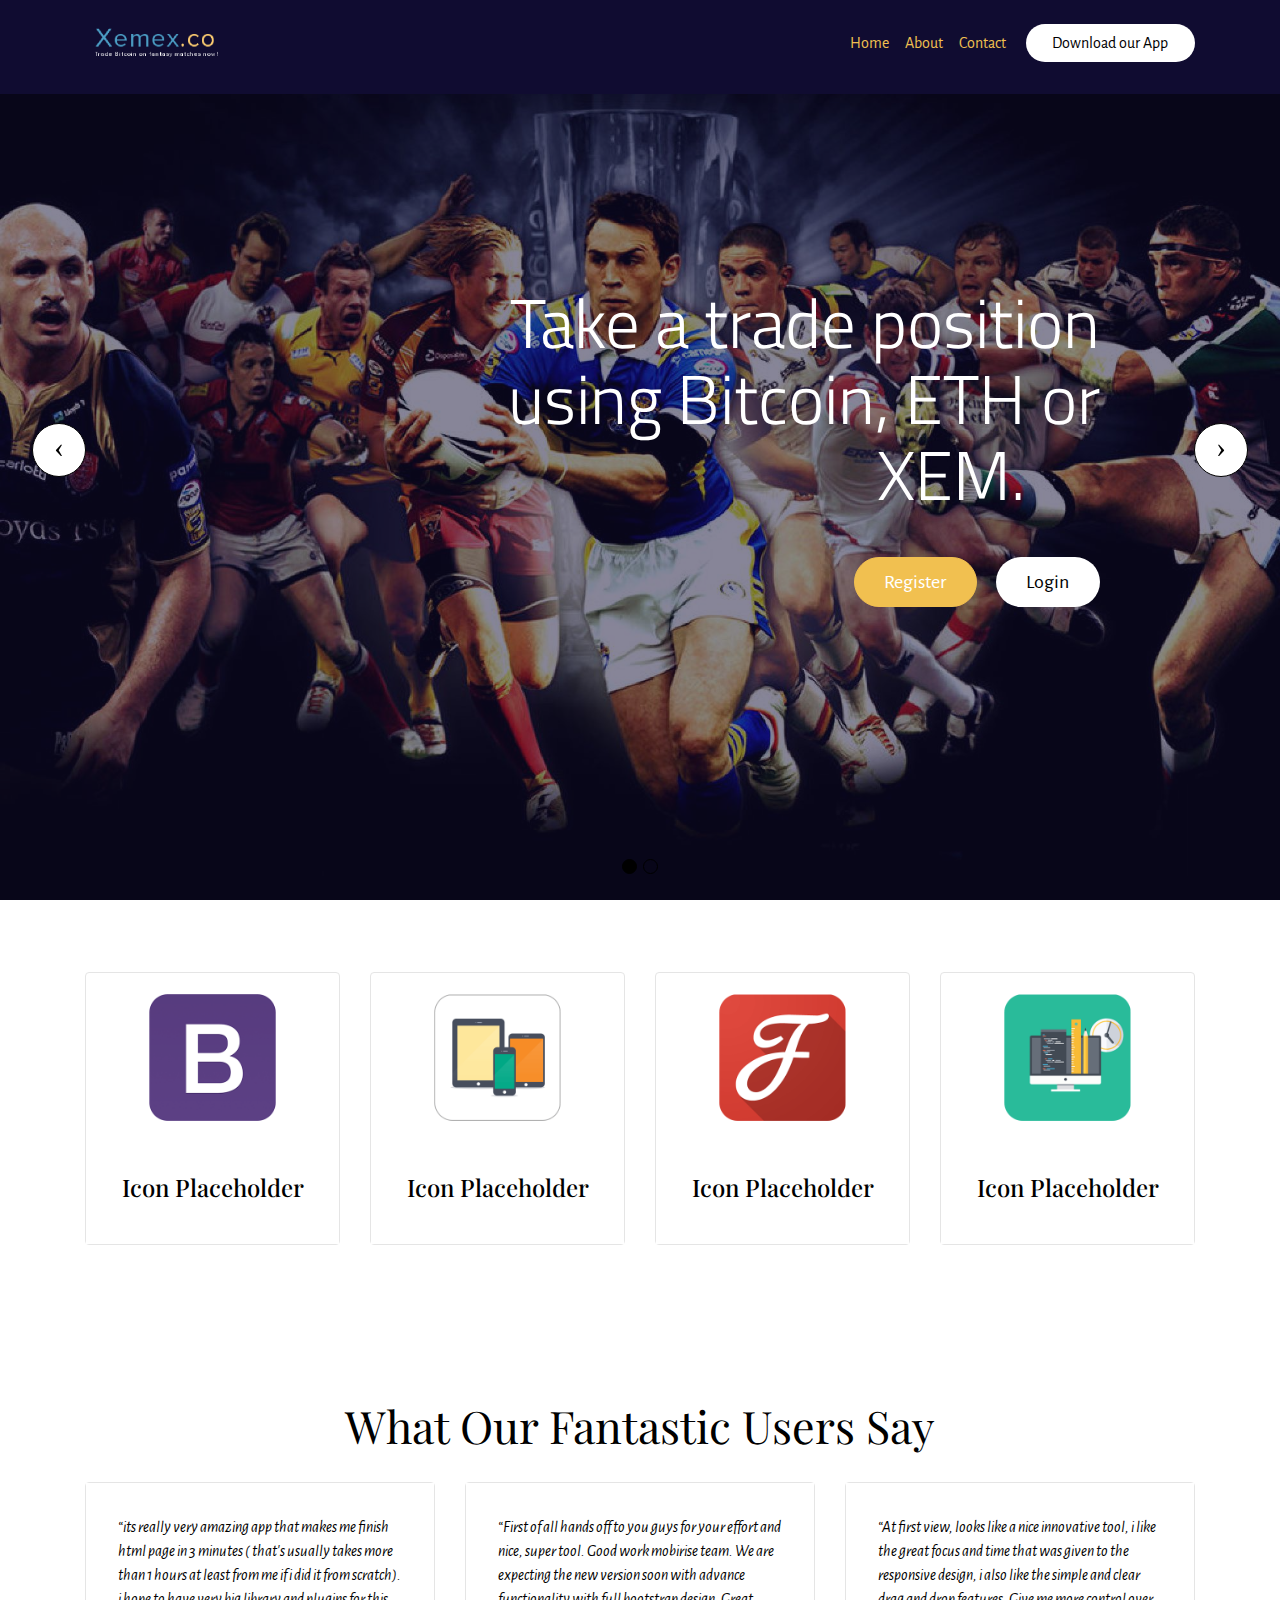
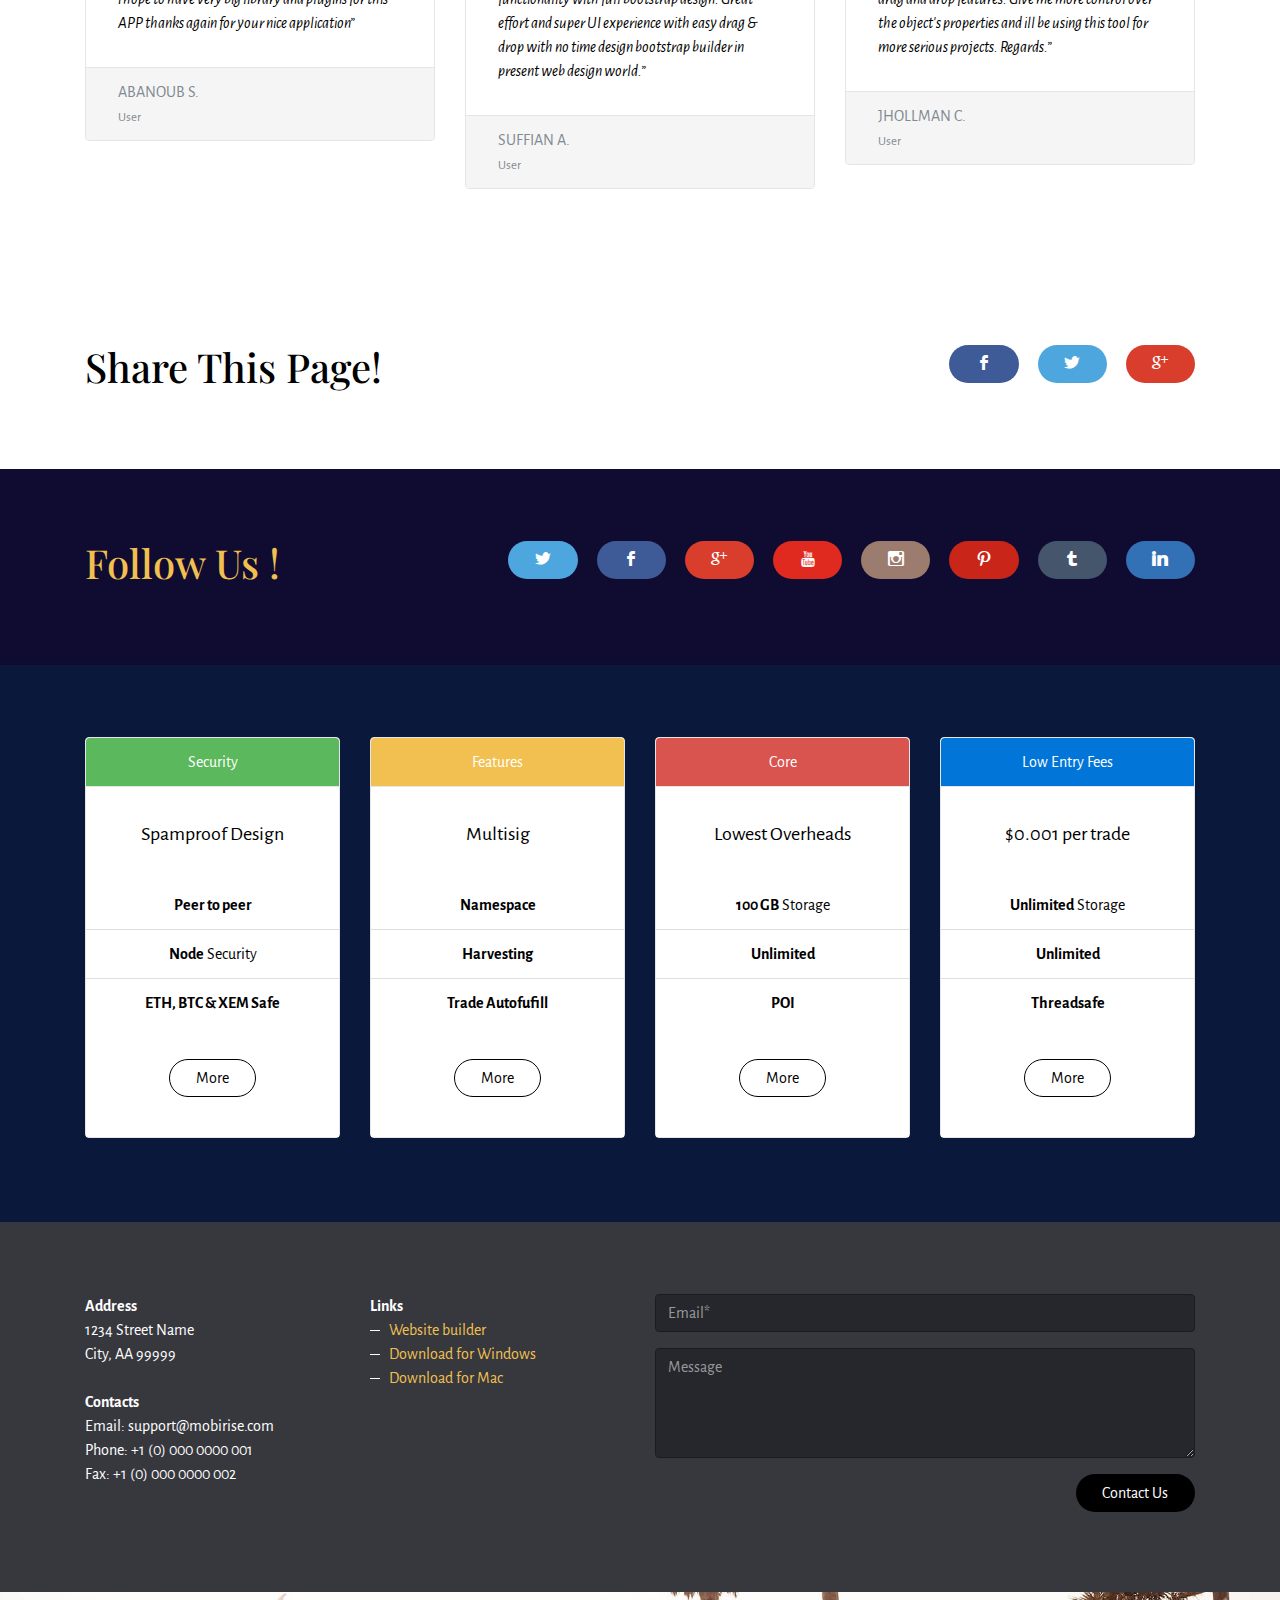
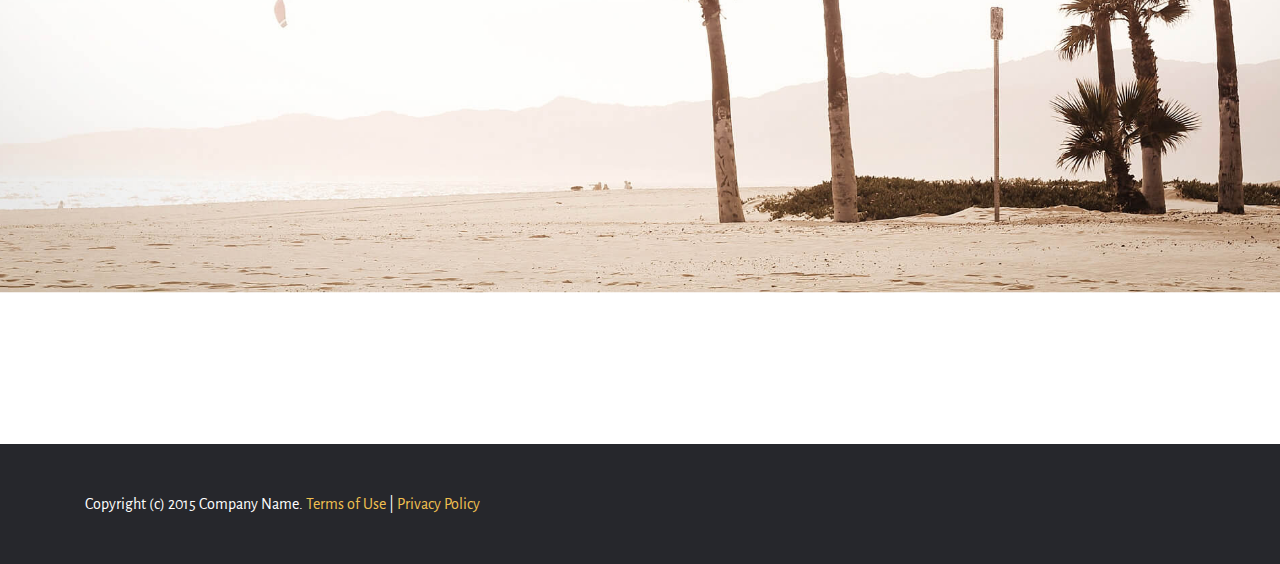
<file: index.html>
<!DOCTYPE html>
<html>
<head>
  <!-- Site made with Mobirise Website Builder v3.12.1, https://mobirise.com -->
  <meta charset="UTF-8">
  <meta http-equiv="X-UA-Compatible" content="IE=edge">
  <meta name="generator" content="Mobirise v3.12.1, mobirise.com">
  <meta name="viewport" content="width=device-width, initial-scale=1">
  <link rel="shortcut icon" href="assets/images/logostudy3-484x128.png" type="image/x-icon">
  <meta name="description" content="">
  
  <link rel="stylesheet" href="https://fonts.googleapis.com/css?family=Playfair+Display:400,700&subset=latin,cyrillic">
  <link rel="stylesheet" href="https://fonts.googleapis.com/css?family=Alegreya+Sans:400,700&subset=latin,vietnamese,latin-ext">
  <link rel="stylesheet" href="assets/tether/tether.min.css">
  <link rel="stylesheet" href="assets/bootstrap/css/bootstrap.min.css">
  <link rel="stylesheet" href="assets/socicon/css/socicon.min.css">
  <link rel="stylesheet" href="assets/puritym/css/style.css">
  <link rel="stylesheet" href="assets/mobirise/css/mbr-additional.css" type="text/css">
  
  
  
</head>
<body>
<nav class="navbar navbar-light mbr-navbar navbar-fixed-top" id="menu-0" style="background-color: rgb(16, 12, 49);">
    <div class="container">
        <button class="navbar-toggler pull-right hidden-md-up" type="button" data-toggle="collapse" data-target="#exCollapsingNavbar2">
            <div class="hamburger-icon"></div>
        </button>

        <div class="clearfix"></div>
        <div class="collapse navbar-toggleable-sm" id="exCollapsingNavbar2">
            <span class="navbar-logo"><a href="https://mobirise.com"><img src="assets/images/logostudy3-484x128.png" alt="Mobirise"></a></span>
            

            <ul class="nav navbar-nav pull-xs-right"><li class="nav-item"><a class="btn btn-white-outline btn-white" href="https://mobirise.com">Download our App</a></li></ul>

            <ul class="nav navbar-nav pull-xs-right"><li class="nav-item"><a class="nav-link text-warning" href="https://mobirise.com">Home</a></li><li class="nav-item"><a class="nav-link text-warning" href="https://mobirise.com">About</a></li><li class="nav-item"><a class="nav-link text-warning" href="https://mobirise.com">Contact</a></li></ul>
        </div>
    </div>
</nav>

<section class="mbr-slider mbr-section mbr-section__container carousel slide mbr-section-nopadding" data-ride="carousel" data-keyboard="false" data-wrap="true" data-interval="5000" id="slider-2" style="background-color: rgb(255, 255, 255);">
    <div>
        <div>
            <div>
                <ol class="carousel-indicators">
                    <li data-app-prevent-settings="" data-target="#slider-2" data-slide-to="0" class="active"></li><li data-app-prevent-settings="" data-target="#slider-2" class="" data-slide-to="1"></li>
                </ol>
                <div class="carousel-inner" role="listbox">
                    <div class="mbr-section carousel-item dark center mbr-section-full active" style="background-image: url(assets/images/sports-betting-2000x1500.jpg);">
                        <div class="mbr-table-cell">
                         <div class="mbr-overlay" style="background-color: rgb(16, 12, 49);"></div>
                            <div class=" container">
                                
                                <div class="row">
                                    <div class="col-md-8 col-md-offset-3 text-xs-right">
                                        <h2 class="mbr-section-title display-1">Take a trade position using Bitcoin, ETH or XEM. &nbsp; &nbsp;&nbsp;</h2>
                                        

                                        <div><a class="btn btn-lg btn-warning" href="https://mobirise.com">Register</a> <a class="btn btn-lg btn-white-outline btn-white" href="https://mobirise.com">Login</a></div>
                                    </div>
                                </div>
                            </div>
                        </div>
                    </div><div class="mbr-section carousel-item dark center mbr-section-full" style="background-image: url(assets/images/sports-betting-2000x906.png);">
                        <div class="mbr-table-cell">
                         <div class="mbr-overlay" style="background-color: rgb(0, 0, 0);"></div>
                            <div class=" container">
                                
                                <div class="row">
                                    <div class="col-md-8 col-md-offset-2 text-xs-center">
                                        <h2 class="mbr-section-title display-1">Real time matches on DraftKings, FantasyDeals and Yahoo. &nbsp;</h2>
                                        

                                        <div><a class="btn btn-lg btn-warning" href="https://mobirise.com">Register</a> <a class="btn btn-lg btn-white-outline btn-white" href="https://mobirise.com">Login</a></div>
                                    </div>
                                </div>
                            </div>
                        </div>
                    </div>
                </div>
                
                <a data-app-prevent-settings="" class="left carousel-control" role="button" data-slide="prev" href="#slider-2">
                    <span class="icon-prev" aria-hidden="true"></span>
                    <span class="sr-only">Previous</span>
                </a>
                <a data-app-prevent-settings="" class="right carousel-control" role="button" data-slide="next" href="#slider-2">
                    <span class="icon-next" aria-hidden="true"></span>
                    <span class="sr-only">Next</span>
                </a>
            </div>
        </div>
    </div>
</section>

<section class="mbr-section mbr-section-small" id="features1-3" style="background-color: rgb(255, 255, 255); padding-top: 4.5rem; padding-bottom: 4.5rem;">
    
    <div class="container">
        <div class="row">
            <div class="col-sm-6 col-md-3">
                <div class="card cart-block">
                    <div><img src="assets/images/feature-bootstrap.png" class="card-img-top"></div>
                    <div class="card-block">
                        <h4 class="card-title text-xs-center">Icon Placeholder</h4>
                        
                        
                    </div>
                </div>
            </div>
            <div class="col-sm-6 col-md-3">
                <div class="card cart-block">
                    <div><img src="assets/images/feature-responsive.png" class="card-img-top"></div>
                    <div class="card-block">
                        <h4 class="card-title text-xs-center">Icon Placeholder</h4>
                        
                        
                    </div>
                </div>
            </div>
            <div class="col-sm-6 col-md-3">
                <div class="card cart-block">
                    <div><img src="assets/images/feature-google-fonts.png" class="card-img-top"></div>
                    <div class="card-block">
                        <h4 class="card-title text-xs-center">Icon Placeholder</h4>
                        
                        
                    </div>
                </div>
            </div>
            <div class="col-sm-6 col-md-3">
                <div class="card cart-block">
                    <div><img src="assets/images/feature-websites.png" class="card-img-top"></div>
                    <div class="card-block">
                        <h4 class="card-title text-xs-center">Icon Placeholder</h4>
                        
                        
                    </div>
                </div>
            </div>
        </div>
    </div>
</section>

<section class="mbr-section mbr-section-small" id="testimonials1-4" style="background-color: rgb(255, 255, 255); padding-top: 4.5rem; padding-bottom: 4.5rem;">
    <div>
        
        <div class="container">
            <h2 class="mbr-section-title display-3 text-xs-center">What Our Fantastic Users Say</h2>

            <div class="row mbr-testimonial-cards">
                <div class="col-xs-12 col-sm-6 col-md-4">
                    <div class="card">
                        <div class="card-block"><em>“its really very amazing app that makes me finish html page in 3 minutes ( that's usually takes more than 1 hours at least from me if i did it from scratch). i hope to have very big library and plugins for this APP thanks again for your nice application”</em></div>
                        <div class="card-footer text-muted">
                            <div>ABANOUB S.</div>
                            <small>User</small>
                        </div>
                    </div>
                </div><div class="col-xs-12 col-sm-6 col-md-4">
                    <div class="card">
                        <div class="card-block"><em>“First of all hands off to you guys for your effort and nice, super tool. Good work mobirise team. We are expecting the new version soon with advance functionality with full bootstrap design. Great effort and super UI experience with easy drag &amp; drop with no time design bootstrap builder in present web design world.”</em></div>
                        <div class="card-footer text-muted">
                            <div>SUFFIAN A.</div>
                            <small>User</small>
                        </div>
                    </div>
                </div><div class="col-xs-12 col-sm-6 col-md-4">
                    <div class="card">
                        <div class="card-block"><em>“At first view, looks like a nice innovative tool, i like the great focus and time that was given to the responsive design, i also like the simple and clear drag and drop features. Give me more control over the object's properties and ill be using this tool for more serious projects. Regards.”</em></div>
                        <div class="card-footer text-muted">
                            <div>JHOLLMAN C.</div>
                            <small>User</small>
                        </div>
                    </div>
                </div>
            </div>
        </div>
    </div>
</section>

<section class="mbr-section mbr-section-small" id="social-buttons1-5" style="background-color: rgb(255, 255, 255); padding-top: 4.5rem; padding-bottom: 4.5rem;">
    

    <div class="container">
        <div class="row">
            <div class="col-sm-4">
                <h2 class="mbr-section-title h1">Share This Page!</h2>
            </div>
            <div class="col-sm-8 text-xs-right">
                <div class="mbr-social-likes" data-counters="true">
                    <div class="btn btn-social facebook socicon-bg-facebook" title="Share link on Facebook">
                        <i class="socicon socicon-facebook"></i>
                        
                    </div>
                    <div class="btn btn-social twitter socicon-bg-twitter" title="Share link on Twitter">
                        <i class="socicon socicon-twitter"></i>
                        
                    </div>
                    <div class="btn btn-social plusone socicon-bg-google" title="Share link on Google+">
                        <i class="socicon socicon-google"></i>
                        
                    </div>
                </div>
            </div>
        </div>
    </div>
</section>

<section class="mbr-section mbr-section-small" id="social-buttons2-6" style="background-color: rgb(16, 12, 49); padding-top: 4.5rem; padding-bottom: 4.5rem;">
    

    <div class="container">
        <div class="row">
            <div class="col-sm-4">
                <h2 class="mbr-section-title h1">Follow Us !</h2>
            </div>
            <div class="col-sm-8 text-xs-right"><a class="btn btn-social socicon-bg-twitter" title="Twitter" target="_blank" href="https://twitter.com/mobirise"><i class="socicon socicon-twitter"></i></a> <a class="btn btn-social socicon-bg-facebook" title="Facebook" target="_blank" href="https://www.facebook.com/pages/Mobirise/1616226671953247"><i class="socicon socicon-facebook"></i></a> <a class="btn btn-social socicon-bg-google" title="Google+" target="_blank" href="https://plus.google.com/u/0/+Mobirise/posts"><i class="socicon socicon-google"></i></a> <a class="btn btn-social socicon-bg-youtube" title="YouTube" target="_blank" href="https://www.youtube.com/channel/UCt_tncVAetpK5JeM8L-8jyw"><i class="socicon socicon-youtube"></i></a> <a class="btn btn-social socicon-bg-instagram" title="Instagram" target="_blank" href="https://instagram.com/mobirise/"><i class="socicon socicon-instagram"></i></a> <a class="btn btn-social socicon-bg-pinterest" title="Pinterest" target="_blank" href="https://www.pinterest.com/mobirise/"><i class="socicon socicon-pinterest"></i></a> <a class="btn btn-social socicon-bg-tumblr" title="Tumblr" target="_blank" href="http://mobirise.tumblr.com/"><i class="socicon socicon-tumblr"></i></a> <a class="btn btn-social socicon-bg-linkedin" title="LinkedIn" target="_blank" href="https://www.linkedin.com/in/mobirise"><i class="socicon socicon-linkedin"></i></a> </div>
        </div>
    </div>
</section>

<section class="mbr-section mbr-section-small" id="pricing-table1-7" style="background-color: rgb(10, 25, 59); padding-top: 4.5rem; padding-bottom: 4.5rem;">
    

    <div class="container">
        <div class="row">
            <div class="col-xs-12 col-sm-6 col-md-3">
                <div class="card text-xs-center">
                    <div class="card-header bg-success">Security</div>
                    <div class="card-block lead">
                        <span>Spamproof Design</span><span></span> <small></small>
                    </div>
                    <div><ul class="list-group list-group-flush"><li class="list-group-item"><strong>Peer to peer</strong></li><li class="list-group-item"><strong>Node</strong> Security</li><li class="list-group-item"><strong>ETH, BTC &amp; XEM Safe</strong></li></ul></div>
                    <div class="card-block"><a href="https://mobirise.com" class="btn btn-secondary-outline">More</a></div>
                </div>
            </div>
            <div class="col-xs-12 col-sm-6 col-md-3">
                <div class="card text-xs-center">
                    <div class="card-header bg-warning">Features</div>
                    <div class="card-block lead">
                        <span>Multisig</span><span></span> <small></small>
                    </div>
                    <div><ul class="list-group list-group-flush"><li class="list-group-item"><strong>Namespace</strong></li><li class="list-group-item"><strong>Harvesting</strong></li><li class="list-group-item"><strong>Trade Autofufill</strong></li></ul></div>
                    <div class="card-block"><a href="https://mobirise.com" class="btn btn-secondary-outline">More</a></div>
                </div>
            </div>
            <div class="col-xs-12 col-sm-6 col-md-3">
                <div class="card text-xs-center">
                    <div class="card-header bg-danger">Core</div>
                    <div class="card-block lead">
                        <span>Lowest Overheads</span><span></span> <small></small>
                    </div>
                    <div><ul class="list-group list-group-flush"><li class="list-group-item"><strong>100 GB</strong> Storage</li><li class="list-group-item"><strong>Unlimited</strong></li><li class="list-group-item"><strong>POI</strong></li></ul></div>
                    <div class="card-block"><a href="https://mobirise.com" class="btn btn-secondary-outline">More</a></div>
                </div>
            </div>
            <div class="col-xs-12 col-sm-6 col-md-3">
                <div class="card text-xs-center">
                    <div class="card-header bg-primary">Low Entry Fees</div>
                    <div class="card-block lead">
                        <span>$</span><span>0.001 per trade</span> <small></small>
                    </div>
                    <div><ul class="list-group list-group-flush"><li class="list-group-item"><strong>Unlimited</strong> Storage</li><li class="list-group-item"><strong>Unlimited</strong></li><li class="list-group-item"><strong>Threadsafe</strong></li></ul></div>
                    <div class="card-block"><a href="https://mobirise.com" class="btn btn-secondary-outline">More</a></div>
                </div>
            </div>
        </div>
    </div>
</section>

<section class="mbr-section mbr-section-small mbr-footer" id="contacts3-8" style="background-color: rgb(55, 56, 62); padding-top: 4.5rem; padding-bottom: 4.5rem;">
    
    <div class="container">
        <div class="row">
            <div class="col-xs-12 col-md-3">
                <p><strong>Address</strong><br>
1234 Street Name<br>
City, AA 99999<br><br>
<strong>Contacts</strong><br>
Email: support@mobirise.com<br>
Phone: +1 (0) 000 0000 001<br>
Fax: +1 (0) 000 0000 002</p>
            </div>
            <div class="col-xs-12 col-md-3"><strong>Links</strong><ul><li><a href="https://mobirise.com/">Website builder</a></li><li><a href="https://mobirise.com/mobirise-free-win.zip">Download for Windows</a></li><li><a href="https://mobirise.com/mobirise-free-mac.zip">Download for Mac</a></li></ul></div>
            <div class="col-xs-12 col-md-6" data-form-type="formoid">
                <div data-form-alert="true"><div hidden="" data-form-alert-success="true">Thanks for filling out form!</div></div>
                <form action="https://mobirise.com/" method="post" data-form-title="MESSAGE">
                    <input type="hidden" value="YFY4gwYuazF/lX0aXye241wCI2Dm56smF7O8KvrEFUFxqaSC+K4Yo+BPDK8EfIrJ1NgDkJjEN9Cq6FXMT4icpKJEJ+iq2En6QigJ+b+E8edXqJHQxkPG0JwEOP7yVIFn" data-form-email="true">
                    
                    <div class="form-group">
                        <input type="email" class="form-control input-sm input-inverse" name="email" required="" placeholder="Email*" data-form-field="Email">
                    </div>
                    
                    <div class="form-group">
                        <textarea class="form-control input-sm input-inverse" name="message" rows="4" placeholder="Message" data-form-field="Message"></textarea>
                    </div>
                    <div class="text-xs-right"><button type="submit" class="btn btn-black">Contact Us</button></div>
                </form>
            </div>
        </div>
    </div>
</section>

<section class="mbr-section col-undefined mbr-parallax-background" id="content5-a" style="background-image: url(assets/images/photo-3.jpg); padding-top: 9rem; padding-bottom: 9rem;">
    <div class="mbr-overlay" style="opacity: 0.7; background-color: rgb(255, 255, 255);"></div>
    <div class="container">
        <h3 class="mbr-section-title display-2">About Xemex</h3>
        <div class="lead"><p>Xemex is a service that .</p></div>
    </div>
</section>

<footer class="mbr-section mbr-section-nopadding mbr-footer" id="footer1-9" style="background-color: rgb(38, 39, 44); padding-top: 3rem; padding-bottom: 1.98rem;">
    
    <div class="container">
        <p>Copyright (c) 2015 Company Name. <a href="https://mobirise.com/">Terms of Use</a>  | <a href="https://mobirise.com/">Privacy Policy</a></p>
    </div>
</footer>


  <script src="assets/web/assets/jquery/jquery.min.js"></script>
  <script src="assets/tether/tether.min.js"></script>
  <script src="assets/bootstrap/js/bootstrap.min.js"></script>
  <script src="assets/smooth-scroll/SmoothScroll.js"></script>
  <script src="assets/bootstrap-carousel-swipe/bootstrap-carousel-swipe.js"></script>
  <script src="assets/social-likes/social-likes.js"></script>
  <script src="assets/jarallax/jarallax.js"></script>
  <script src="assets/puritym/js/script.js"></script>
  <script src="assets/formoid/formoid.min.js"></script>
  
  
</body>
</html>
</file>
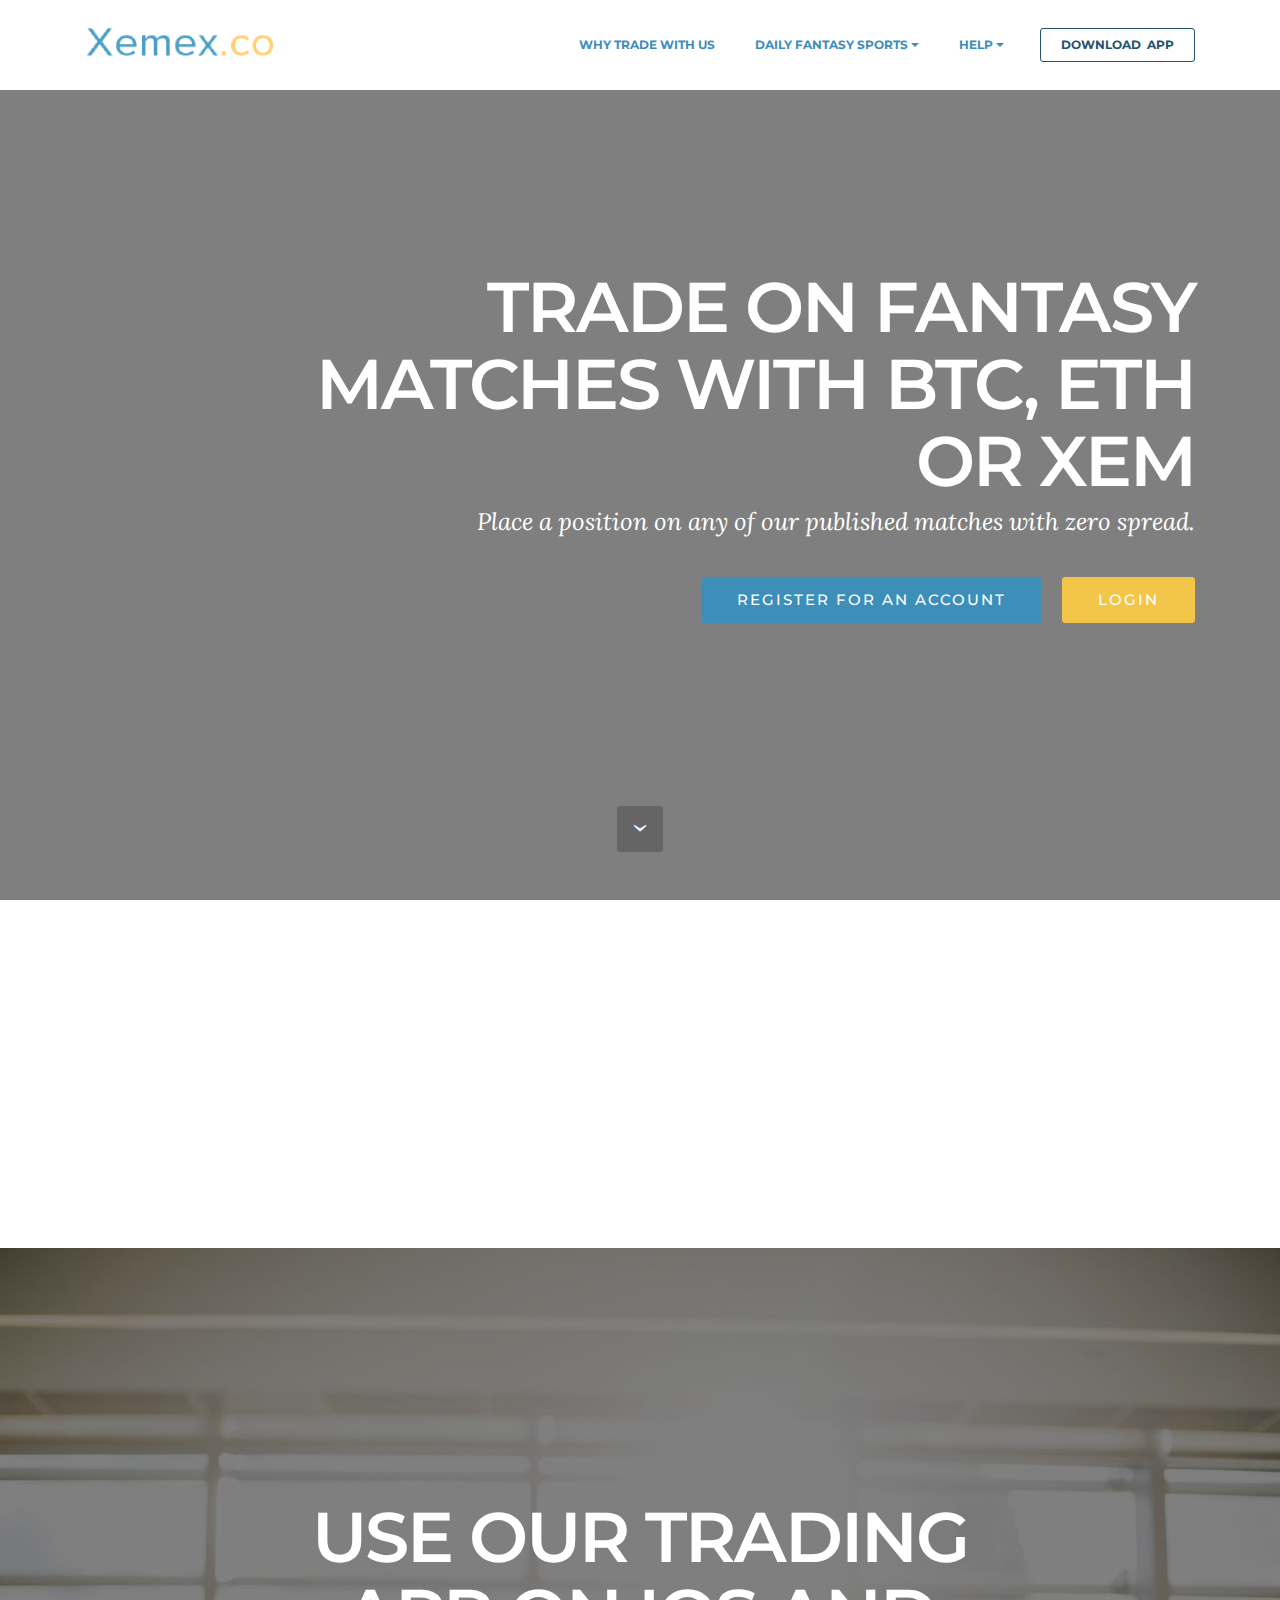
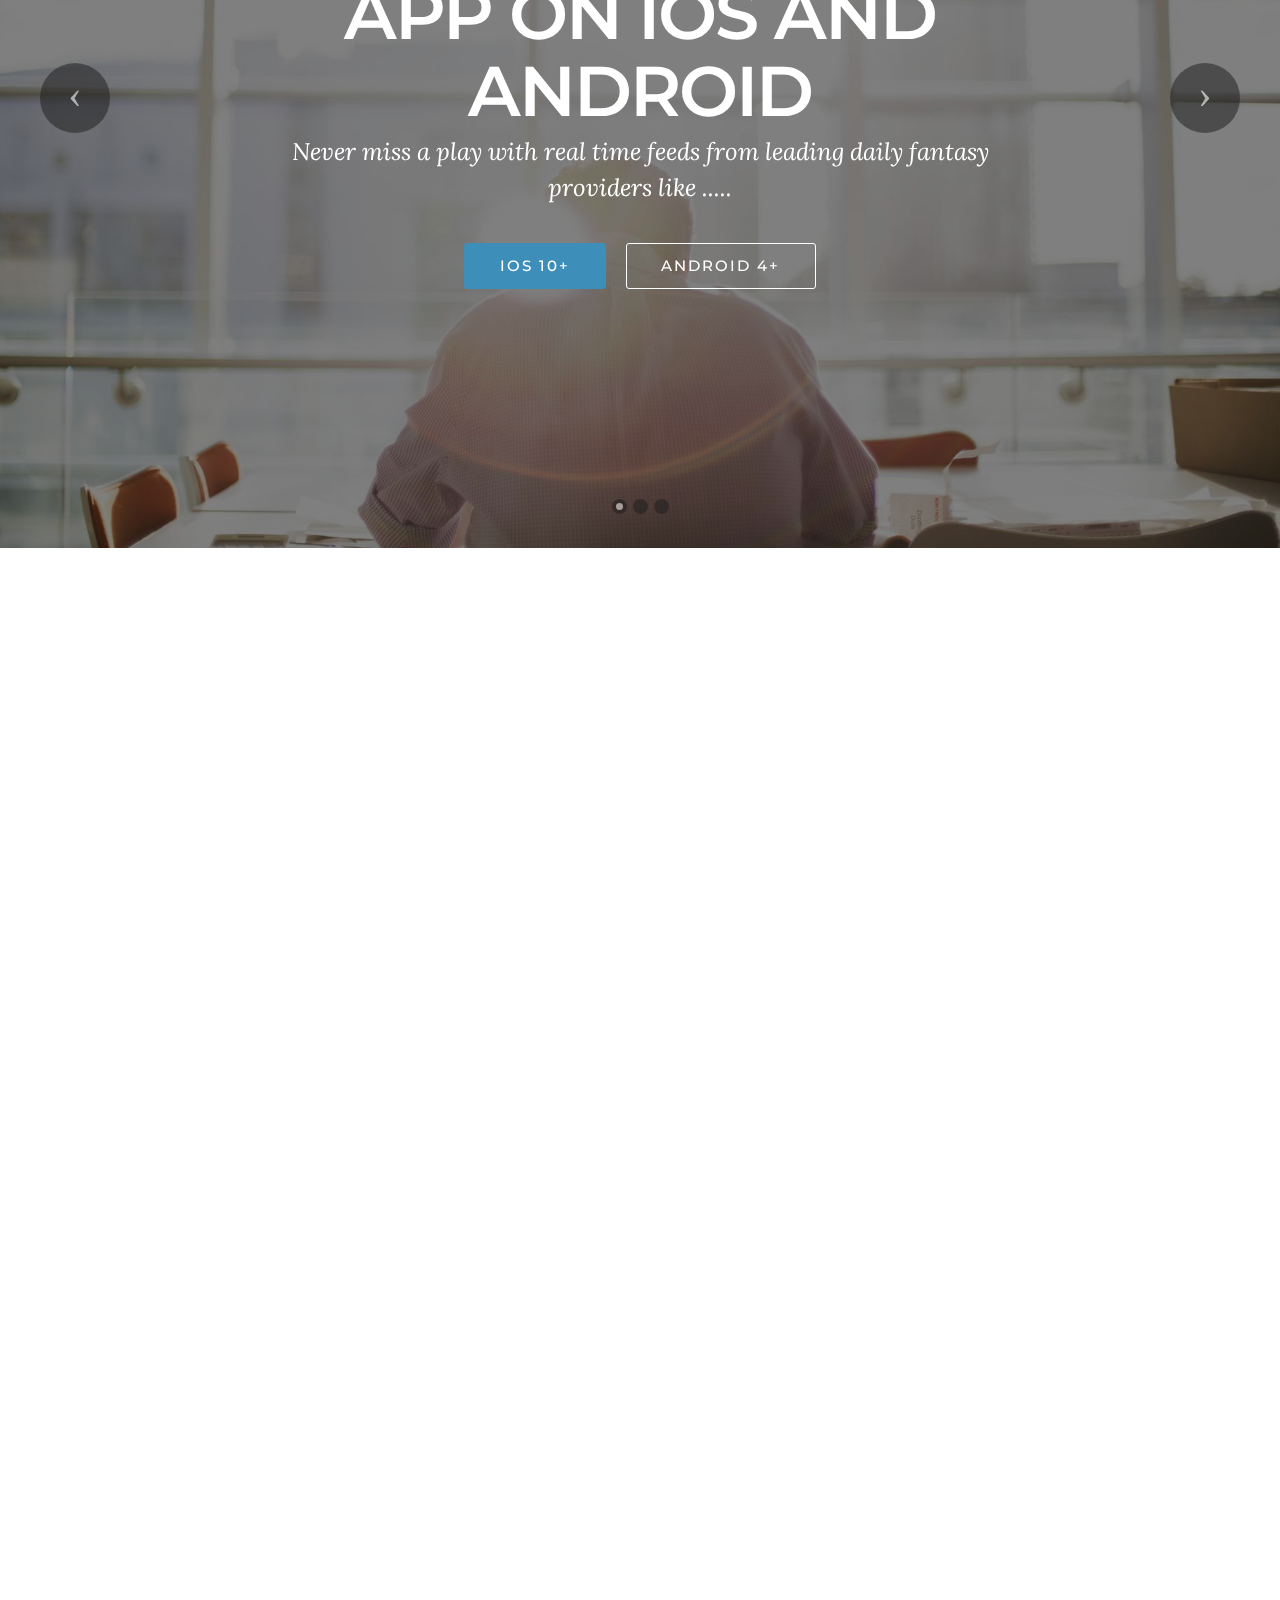
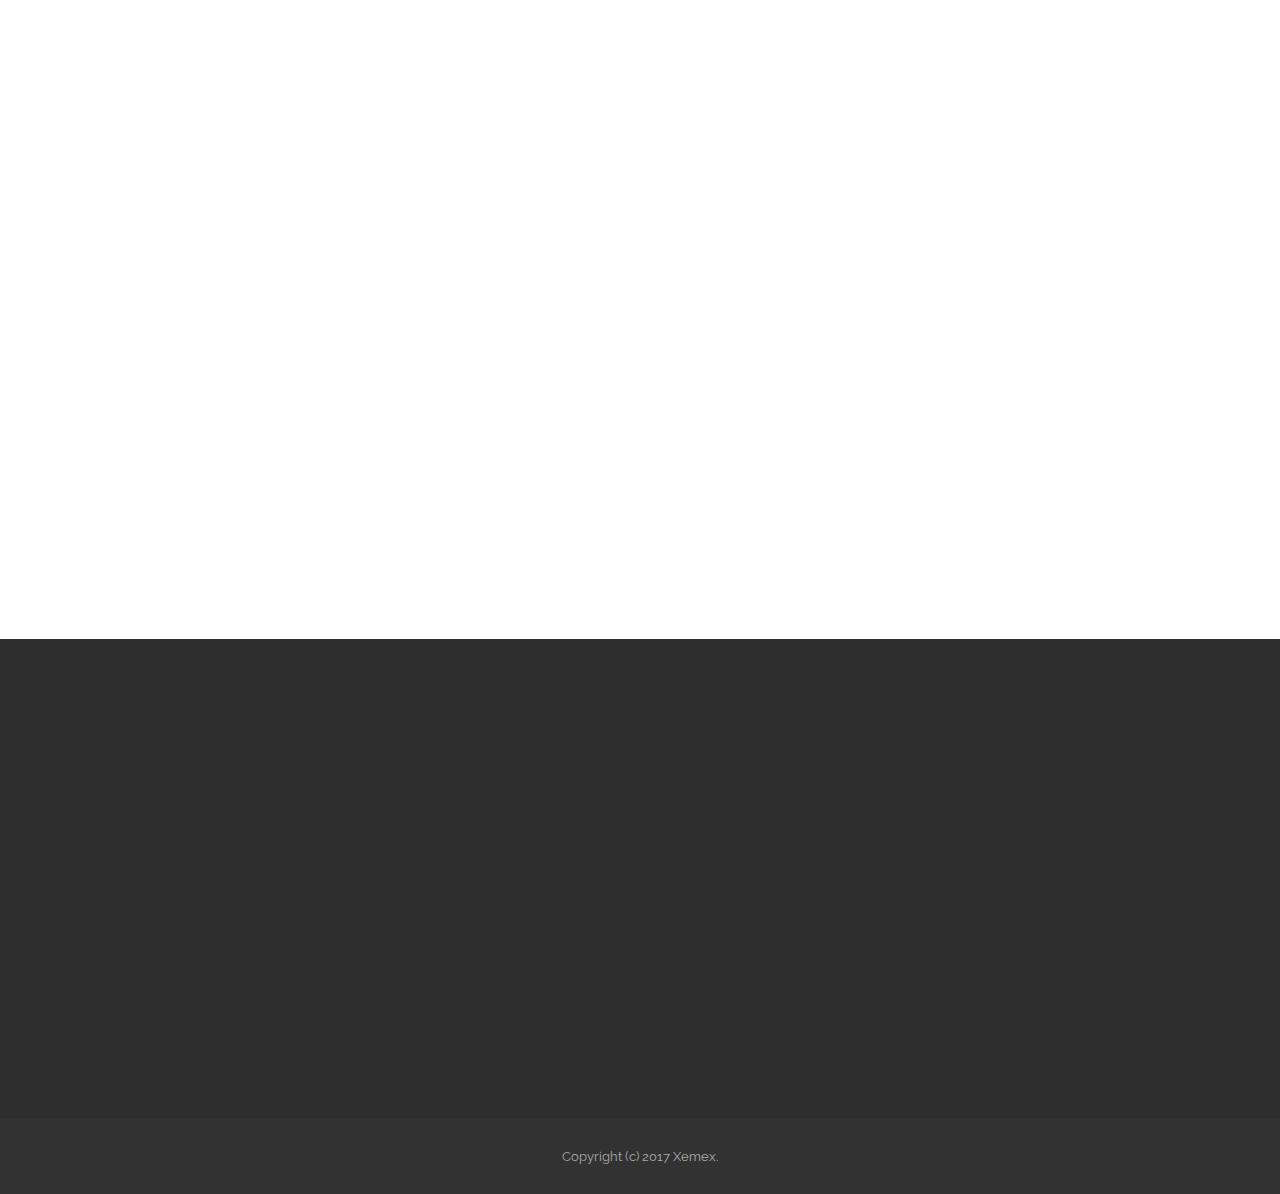
<file: option2/index.html>
<!DOCTYPE html>
<html>
<head>
  <!-- Site made with Mobirise Website Builder v3.12.1, https://mobirise.com -->
  <meta charset="UTF-8">
  <meta http-equiv="X-UA-Compatible" content="IE=edge">
  <meta name="generator" content="Mobirise v3.12.1, mobirise.com">
  <meta name="viewport" content="width=device-width, initial-scale=1">
  <link rel="shortcut icon" href="assets/images/chain-icon-128x128.png" type="image/x-icon">
  <meta name="description" content="">
  
  <link rel="stylesheet" href="https://fonts.googleapis.com/css?family=Lora:400,700,400italic,700italic&amp;subset=latin">
  <link rel="stylesheet" href="https://fonts.googleapis.com/css?family=Montserrat:400,700">
  <link rel="stylesheet" href="https://fonts.googleapis.com/css?family=Raleway:100,100i,200,200i,300,300i,400,400i,500,500i,600,600i,700,700i,800,800i,900,900i">
  <link rel="stylesheet" href="assets/bootstrap-material-design-font/css/material.css">
  <link rel="stylesheet" href="assets/et-line-font-plugin/style.css">
  <link rel="stylesheet" href="assets/tether/tether.min.css">
  <link rel="stylesheet" href="assets/bootstrap/css/bootstrap.min.css">
  <link rel="stylesheet" href="assets/dropdown/css/style.css">
  <link rel="stylesheet" href="assets/animate.css/animate.min.css">
  <link rel="stylesheet" href="assets/theme/css/style.css">
  <link rel="stylesheet" href="assets/mobirise/css/mbr-additional.css" type="text/css">
  
  
  
</head>
<body>
<section id="menu-0">

    <nav class="navbar navbar-dropdown navbar-fixed-top">
        <div class="container">

            <div class="mbr-table">
                <div class="mbr-table-cell">

                    <div class="navbar-brand">
                        <a href="#top" class="navbar-logo"><img src="assets/images/logostudy3-484x128.png" alt="Xemex " title="Fantasy Sports Trading Positions"></a>
                        
                    </div>

                </div>
                <div class="mbr-table-cell">

                    <button class="navbar-toggler pull-xs-right hidden-md-up" type="button" data-toggle="collapse" data-target="#exCollapsingNavbar">
                        <div class="hamburger-icon"></div>
                    </button>

                    <ul class="nav-dropdown collapse pull-xs-right nav navbar-nav navbar-toggleable-sm" id="exCollapsingNavbar"><li class="nav-item"><a class="nav-link link" href="index.html#msg-box5-2">WHY TRADE WITH US</a></li><li class="nav-item dropdown"><a class="nav-link link dropdown-toggle" data-toggle="dropdown-submenu" href="index.html#msg-box5-2" aria-expanded="false">DAILY FANTASY SPORTS</a><div class="dropdown-menu"><a class="dropdown-item" href="index.html#form1-9">FIFA</a><a class="dropdown-item" href="index.html#form1-9">NFL</a><a class="dropdown-item" href="index.html#buttons1-7" aria-expanded="false">ABL</a><a class="dropdown-item" href="index.html#header3-5">NBA</a></div></li><li class="nav-item dropdown"><a class="nav-link link dropdown-toggle" data-toggle="dropdown-submenu" href="https://mobirise.com/" aria-expanded="false">HELP</a><div class="dropdown-menu"><a class="dropdown-item" href="index.html#buttons1-7">Community</a><a class="dropdown-item" href="#bottom">Tutorials</a><a class="dropdown-item" href="index.html#form1-9">Contact us</a></div></li><li class="nav-item nav-btn"><a class="nav-link btn btn-primary-outline btn-primary" href="https://mobirise.com/">DOWNLOAD &nbsp;APP</a></li></ul>
                    <button hidden="" class="navbar-toggler navbar-close" type="button" data-toggle="collapse" data-target="#exCollapsingNavbar">
                        <div class="close-icon"></div>
                    </button>

                </div>
            </div>

        </div>
    </nav>

</section>

<section class="engine"><a rel="external" href="https://mobirise.com">https://mobirise.com/</a></section><section class="mbr-section mbr-section-hero mbr-section-full mbr-section-with-arrow mbr-after-navbar" id="header4-1" data-bg-video="https://www.youtube.com/embed/2KDNy9SenP4?rel=0&amp;amp;showinfo=0&amp;autoplay=0&amp;loop=0">

    <div class="mbr-overlay" style="opacity: 0.5; background-color: rgb(0, 0, 0);"></div>

    <div class="mbr-table-cell">

        <div class="container">
            <div class="row">
                <div class="mbr-section col-md-10 col-md-offset-2 text-xs-right">

                    <h1 class="mbr-section-title display-1">TRADE ON FANTASY MATCHES WITH BTC, ETH OR XEM</h1>
                    <p class="mbr-section-lead lead">Place a position on any of our published matches with zero spread.</p>
                    <div class="mbr-section-btn"><a class="btn btn-lg btn-primary" href="https://mobirise.com">REGISTER FOR AN ACCOUNT</a> <a class="btn btn-lg btn-warning" href="https://mobirise.com">LOGIN</a></div>
                </div>
            </div>
        </div>
    </div>

    <div class="mbr-arrow mbr-arrow-floating" aria-hidden="true"><a href="#msg-box5-2"><i class="mbr-arrow-icon"></i></a></div>

</section>

<section class="mbr-section" id="msg-box5-2" style="background-color: rgb(255, 255, 255); padding-top: 0px; padding-bottom: 0px;">

    
    <div class="container">
        <div class="row">
            <div class="mbr-table-md-up">

              

              <div class="mbr-table-cell col-md-5 text-xs-center text-md-right content-size">
                  <h3 class="mbr-section-title display-2">WHY TRADE WITH US?</h3>
                  <div class="lead">

                    <p>Xemex is the pioneer in trading fantasy sports positions using blockchain and popular crypto currencies. &nbsp;Trade with confidence using our blockchain-based contracts platform that is optimized for security, multisig and all the features you expect from the world's fantasy sports securities pioneer. &nbsp; .</p>

                  </div>

                  <div><a class="btn btn-primary" href="https://mobirise.com">TAKE A CLOSER LOOK</a></div>
              </div>


              


              <div class="mbr-table-cell mbr-left-padding-md-up mbr-valign-top col-md-7 image-size" style="width: 50%;">
                  <div class="mbr-figure"><img src="assets/images/desktop.jpg"></div>
              </div>

            </div>
        </div>
    </div>

</section>

<section class="mbr-slider mbr-section mbr-section__container carousel slide mbr-section-nopadding" data-ride="carousel" data-keyboard="false" data-wrap="true" data-pause="false" data-interval="5000" id="slider-3">
    <div>
        <div>
            <div>
                <ol class="carousel-indicators">
                    <li data-app-prevent-settings="" data-target="#slider-3" class="active" data-slide-to="0"></li><li data-app-prevent-settings="" data-target="#slider-3" data-slide-to="1"></li><li data-app-prevent-settings="" data-target="#slider-3" data-slide-to="2"></li>
                </ol>
                <div class="carousel-inner" role="listbox">
                    <div class="mbr-section mbr-section-hero carousel-item dark center mbr-section-full active" data-bg-video-slide="false" style="background-image: url(assets/images/man-back.jpg);">
                        <div class="mbr-table-cell">
                            <div class="mbr-overlay"></div>
                            <div class="container-slide container">
                                
                                <div class="row">
                                    <div class="col-md-8 col-md-offset-2 text-xs-center">
                                        <h2 class="mbr-section-title display-1">USE OUR TRADING APP ON IOS AND ANDROID</h2>
                                        <p class="mbr-section-lead lead">Never miss a play with real time feeds from leading daily fantasy providers like .....</p>

                                        <div class="mbr-section-btn"><a class="btn btn-lg btn-primary" href="https://mobirise.com">IOS 10+</a> <a class="btn btn-lg btn-white btn-white-outline" href="https://mobirise.com">ANDROID 4+</a></div>
                                    </div>
                                </div>
                            </div>
                        </div>
                    </div><div class="mbr-section mbr-section-hero carousel-item dark center mbr-section-full" data-bg-video-slide="https://www.youtube.com/watch?v=uNCr7NdOJgw">
                        <div class="mbr-table-cell">
                            <div class="mbr-overlay"></div>
                            <div class="container-slide container">
                                
                                <div class="row">
                                    <div class="col-md-8 col-md-offset-1">
                                        <h2 class="mbr-section-title display-1">INSIDE FANTASY SPORTS&nbsp;</h2>
                                        <p class="mbr-section-lead lead">Now you can take positions on daily fantasy sports matches and profit daily !</p>

                                        
                                    </div>
                                </div>
                            </div>
                        </div>
                    </div><div class="mbr-section mbr-section-hero carousel-item dark center mbr-section-full" data-bg-video-slide="false" style="background-image: url(assets/images/sparklers.jpg);">
                        <div class="mbr-table-cell">
                            <div class="mbr-overlay"></div>
                            <div class="container-slide container">
                                
                                <div class="row">
                                    <div class="col-md-8 col-md-offset-3 text-xs-right">
                                        <h2 class="mbr-section-title display-1">LATEST DAILY FANTASY SPORTS MATCHES LIVE &nbsp;</h2>
                                        <p class="mbr-section-lead lead">Get up-to-the minute game feeds from Yahoo, &nbsp;Draftkings and FantasyData.</p>

                                        <div class="mbr-section-btn"><a class="btn btn-lg btn-info" href="https://mobirise.com">GET THE ANDROID APP</a> <a class="btn btn-lg btn-white btn-white-outline" href="https://mobirise.com">APP FOR IPHONE AND IPAD</a></div>
                                    </div>
                                </div>
                            </div>
                        </div>
                    </div>
                </div>

                <a data-app-prevent-settings="" class="left carousel-control" role="button" data-slide="prev" href="#slider-3">
                    <span class="icon-prev" aria-hidden="true"></span>
                    <span class="sr-only">Previous</span>
                </a>
                <a data-app-prevent-settings="" class="right carousel-control" role="button" data-slide="next" href="#slider-3">
                    <span class="icon-next" aria-hidden="true"></span>
                    <span class="sr-only">Next</span>
                </a>
            </div>
        </div>
    </div>
</section>

<section class="mbr-cards mbr-section mbr-section-nopadding" id="features4-4" style="background-color: rgb(255, 255, 255);">

    

    <div class="mbr-cards-row row">
        <div class="mbr-cards-col col-xs-12 col-lg-4" style="padding-top: 80px; padding-bottom: 80px;">
            <div class="container">
                <div class="card cart-block">
                    <div class="card-img iconbox"><a href="https://mobirise.com" class="etl-icon icon-phone mbr-iconfont mbr-iconfont-features4" style="color: black;"></a></div>
                    <div class="card-block">
                        <h4 class="card-title">Trade with Xemex for IOS</h4>
                        <h5 class="card-subtitle">Bootstrap 4 has been noted</h5>
                        <p class="card-text">Bootstrap 4 has been noted as one of the most reliable and proven frameworks and Mobirise has been equipped to develop websites using this framework.</p>
                        
                    </div>
                </div>
            </div>
        </div>
        <div class="mbr-cards-col col-xs-12 col-lg-4" style="padding-top: 80px; padding-bottom: 80px;">
            <div class="container">
                <div class="card cart-block">
                    <div class="card-img iconbox"><a href="https://mobirise.com" class="etl-icon icon-edit mbr-iconfont mbr-iconfont-features4" style="color: black;"></a></div>
                    <div class="card-block">
                        <h4 class="card-title">Custom trades, live plays</h4>
                        <h5 class="card-subtitle">One of Bootstrap 4's big points</h5>
                        <p class="card-text">One of Bootstrap 4's big points is responsiveness and Mobirise makes effective use of this by generating highly responsive website for you.</p>
                        
                    </div>
                </div>
          </div>
        </div>
        <div class="mbr-cards-col col-xs-12 col-lg-4" style="padding-top: 80px; padding-bottom: 80px;">
            <div class="container">
                <div class="card cart-block">
                    <div class="card-img iconbox"><a href="https://mobirise.com" class="etl-icon icon-briefcase mbr-iconfont mbr-iconfont-features4" style="color: black;"></a></div>
                    <div class="card-block">
                        <h4 class="card-title">Crypto securities &nbsp;</h4>
                        <h5 class="card-subtitle">Proven blockchain platforms drive our growth</h5>
                        <p class="card-text">Google has a highly exhaustive list of fonts compiled into its web font platform and Mobirise makes it easy for you to use them on your website easily and freely.</p>
                        
                    </div>
                </div>
            </div>
        </div>
        
        
        
    </div>
</section>

<section class="mbr-section mbr-section__container article" id="header3-5" style="background-color: rgb(255, 255, 255); padding-top: 20px; padding-bottom: 20px;">
    <div class="container">
        <div class="row">
            <div class="col-xs-12">
                <h3 class="mbr-section-title display-2">FANTASY CRYPTO SPORTS TRADING TO BOOM IN Q4&nbsp;</h3>
                <small class="mbr-section-subtitle">Experts predict 200% increase in market size in 2017.&nbsp;</small>
            </div>
        </div>
    </div>
</section>

<section class="mbr-section article mbr-section__container" id="content2-6" style="background-color: rgb(255, 255, 255); padding-top: 20px; padding-bottom: 20px;">

    <div class="container">
        <div class="row">
            <div class="col-xs-12 lead"><blockquote><p>AP Sports - Significant market growth is expected in this new segment of the sports speculation market, which centers on the exploding fantasy sports industry. &nbsp;Xemex is poised to cash in on this growth by opening new funding opportunities with the integration of Bitcoin, Ether and XEM as payment channels for speculators to take cost effective positions on their favorite players in the industry.</p><p><br></p><p>Vince Von, a longtime player in the fantasy sports arena, recognizes this as a significant development that allows enthusiasts to get more out of their plays. &nbsp;"I would definitely be interested in placing positions on my top picks, since I look at the matches and the player picks. &nbsp;I already know what works and what doesn't, and putting money down on people with the same persuasion on the data as I do, well why not?" &nbsp;&nbsp;</p></blockquote></div>
        </div>
    </div>

</section>

<section class="mbr-section mbr-section__container" id="buttons1-7" style="background-color: rgb(255, 255, 255); padding-top: 20px; padding-bottom: 20px;">

    <div class="container">
        <div class="row">
            <div class="col-xs-12">
                <div class="text-xs-center"><a class="btn btn-primary" href="https://mobirise.com/mobirise-free-win.zip">DOWNLOAD IOS APP</a> <a class="btn btn-black btn-black-outline" href="https://mobirise.com/mobirise-free-mac.zip">DOWNLOAD FROM GOOGLE PLAY</a></div>
            </div>
        </div>
    </div>

</section>

<section class="mbr-section" id="form1-9" style="background-color: rgb(255, 255, 255); padding-top: 40px; padding-bottom: 160px;">
    
    <div class="mbr-section mbr-section__container mbr-section__container--middle">
        <div class="container">
            <div class="row">
                <div class="col-xs-12 text-xs-center">
                    <h3 class="mbr-section-title display-2">CONTACT US</h3>
                    <small class="mbr-section-subtitle">Questions? &nbsp;Drop us a line here !</small>
                </div>
            </div>
        </div>
    </div>
    <div class="mbr-section mbr-section-nopadding">
        <div class="container">
            <div class="row">
                <div class="col-xs-12 col-lg-10 col-lg-offset-1" data-form-type="formoid">


                    <div data-form-alert="true">
                        <div hidden="" data-form-alert-success="true" class="alert alert-form alert-success text-xs-center">Thanks for filling out form!</div>
                    </div>


                    <form action="https://mobirise.com/" method="post" data-form-title="CONTACT US">

                        <input type="hidden" value="w9H0Dn/oH+MatrOkQV7HUrvwl4yqLokxjg1xe5MDoE6Vbn8yvFbUX14aAfGheimYk8T6uGsRsJOyT4rTkqnnIlop9iko2MSTeVFML3mZEzYO4jY+RIyTo6kqTQZDi7b4" data-form-email="true">

                        <div class="row row-sm-offset">

                            <div class="col-xs-12 col-md-4">
                                <div class="form-group">
                                    <label class="form-control-label" for="form1-9-name">Name<span class="form-asterisk">*</span></label>
                                    <input type="text" class="form-control" name="name" required="" data-form-field="Name" id="form1-9-name">
                                </div>
                            </div>

                            <div class="col-xs-12 col-md-4">
                                <div class="form-group">
                                    <label class="form-control-label" for="form1-9-email">Email<span class="form-asterisk">*</span></label>
                                    <input type="email" class="form-control" name="email" required="" data-form-field="Email" id="form1-9-email">
                                </div>
                            </div>

                            <div class="col-xs-12 col-md-4">
                                <div class="form-group">
                                    <label class="form-control-label" for="form1-9-phone">Phone</label>
                                    <input type="tel" class="form-control" name="phone" data-form-field="Phone" id="form1-9-phone">
                                </div>
                            </div>

                        </div>

                        <div class="form-group">
                            <label class="form-control-label" for="form1-9-message">Message</label>
                            <textarea class="form-control" name="message" rows="7" data-form-field="Message" id="form1-9-message"></textarea>
                        </div>

                        <div><button type="submit" class="btn btn-primary">CONTACT US</button></div>

                    </form>
                </div>
            </div>
        </div>
    </div>
</section>

<section class="mbr-section mbr-section-md-padding mbr-footer footer2" id="contacts2-a" style="background-color: rgb(46, 46, 46); padding-top: 90px; padding-bottom: 90px;">
    
    <div class="container">
        <div class="row">
            <div class="mbr-footer-content col-xs-12 col-md-3">
                <p><strong>Address</strong><br>
1234 Street Name<br>
City, AA 99999<br><br><br>
<strong>Contacts</strong><br>
Email: support@xemex.co<br>
Phone: +1 (0) 000 0000 001<br>
Fax: +1 (0) 000 0000 002</p>
            </div>
            <div class="mbr-footer-content col-xs-12 col-md-3"><p class="mbr-contacts__text"><strong>Links</strong></p><ul><li><a class="text-white" href="https://mobirise.com/">Website builder</a></li><li><a class="text-white" href="https://mobirise.com/mobirise-free-win.zip">Download for Windows</a></li><li><a class="text-white" href="https://mobirise.com/mobirise-free-mac.zip">Download for Mac</a></li></ul></div>
            <div class="col-xs-12 col-md-6">
                <div class="mbr-map"><iframe frameborder="0" style="border:0" src="https://www.google.com/maps/embed/v1/place?key=AIzaSyA0Dx_boXQiwvdz8sJHoYeZNVTdoWONYkU&amp;q=place_id:ChIJn6wOs6lZwokRLKy1iqRcoKw" allowfullscreen=""></iframe></div>
            </div>
        </div>
    </div>
</section>

<footer class="mbr-small-footer mbr-section mbr-section-nopadding" id="footer1-b" style="background-color: rgb(50, 50, 50); padding-top: 1.75rem; padding-bottom: 1.75rem;">
    
    <div class="container">
        <p class="text-xs-center">Copyright (c) 2017 Xemex.</p>
    </div>
</footer>


  <script src="assets/web/assets/jquery/jquery.min.js"></script>
  <script src="assets/tether/tether.min.js"></script>
  <script src="assets/bootstrap/js/bootstrap.min.js"></script>
  <script src="assets/smooth-scroll/smooth-scroll.js"></script>
  <script src="assets/dropdown/js/script.min.js"></script>
  <script src="assets/touch-swipe/jquery.touch-swipe.min.js"></script>
  <script src="assets/viewport-checker/jquery.viewportchecker.js"></script>
  <script src="assets/jquery-mb-ytplayer/jquery.mb.ytplayer.min.js"></script>
  <script src="assets/bootstrap-carousel-swipe/bootstrap-carousel-swipe.js"></script>
  <script src="assets/theme/js/script.js"></script>
  <script src="assets/mobirise-slider-video/script.js"></script>
  <script src="assets/formoid/formoid.min.js"></script>
  
  
  <input name="animation" type="hidden">
  </body>
</html>
</file>
<file: assets/mobirise/css/mbr-additional.css>
@import url(https://fonts.googleapis.com/css?family=Titillium+Web:400,300,700);

#menu-0 .navbar-toggler {
  color: #000;
}
#slider-2 H2 {
  color: #ffffff;
  font-family: 'Titillium Web', sans-serif;
  text-align: right;
}
#social-buttons2-6 .mbr-section-title {
  color: #f1c050;
}
</file>
<file: option2/assets/bootstrap-material-design-font/css/material.css>
@font-face {
  font-family: 'Material-Design-Icons';
  src: url('../fonts/Material-Design-Icons.eot?3ocs8m');
  src: url('../fonts/Material-Design-Icons.eot?#iefix3ocs8m') format('embedded-opentype'), url('../fonts/Material-Design-Icons.woff?3ocs8m') format('woff'), url('../fonts/Material-Design-Icons.ttf?3ocs8m') format('truetype'), url('../fonts/Material-Design-Icons.svg?3ocs8m#Material-Design-Icons') format('svg');
  font-weight: normal;
  font-style: normal;
}
[class^="mdi-"],
[class*="mdi-"] {
  speak: none;
  display: inline-block;
  font-style: normal;
  font-variant:normal;
  font-weight:normal;
  /*font-size:24px;*/
  line-height:1;
  font-family:'Material-Design-Icons' !important;
  text-rendering: auto;
  
  -webkit-font-smoothing: antialiased;
  -moz-osx-font-smoothing: grayscale;
  -webkit-transform: translate(0, 0);
      -ms-transform: translate(0, 0);
          transform: translate(0, 0);
}
[class^="mdi-"]:before,
[class*="mdi-"]:before {
  display: inline-block;
  speak: none;
  text-decoration: inherit;
}
[class^="mdi-"].pull-left,
[class*="mdi-"].pull-left {
  margin-right: .3em;
}
[class^="mdi-"].pull-right,
[class*="mdi-"].pull-right {
  margin-left: .3em;
}
[class^="mdi-"].mdi-lg:before,
[class*="mdi-"].mdi-lg:before,
[class^="mdi-"].mdi-lg:after,
[class*="mdi-"].mdi-lg:after {
  font-size: 1.33333333em;
  line-height: 0.75em;
  vertical-align: -15%;
}
[class^="mdi-"].mdi-2x:before,
[class*="mdi-"].mdi-2x:before,
[class^="mdi-"].mdi-2x:after,
[class*="mdi-"].mdi-2x:after {
  font-size: 2em;
}
[class^="mdi-"].mdi-3x:before,
[class*="mdi-"].mdi-3x:before,
[class^="mdi-"].mdi-3x:after,
[class*="mdi-"].mdi-3x:after {
  font-size: 3em;
}
[class^="mdi-"].mdi-4x:before,
[class*="mdi-"].mdi-4x:before,
[class^="mdi-"].mdi-4x:after,
[class*="mdi-"].mdi-4x:after {
  font-size: 4em;
}
[class^="mdi-"].mdi-5x:before,
[class*="mdi-"].mdi-5x:before,
[class^="mdi-"].mdi-5x:after,
[class*="mdi-"].mdi-5x:after {
  font-size: 5em;
}
[class^="mdi-device-signal-cellular-"]:after,
[class^="mdi-device-battery-"]:after,
[class^="mdi-device-battery-charging-"]:after,
[class^="mdi-device-signal-cellular-connected-no-internet-"]:after,
[class^="mdi-device-signal-wifi-"]:after,
[class^="mdi-device-signal-wifi-statusbar-not-connected"]:after,
.mdi-device-network-wifi:after {
  opacity: .3;
  position: absolute;
  left: 0;
  top: 0;
  z-index: 1;
  display: inline-block;
  speak: none;
  text-decoration: inherit;
}
[class^="mdi-device-signal-cellular-"]:after {
  content: "\e758";
}
[class^="mdi-device-battery-"]:after {
  content: "\e735";
}
[class^="mdi-device-battery-charging-"]:after {
  content: "\e733";
}
[class^="mdi-device-signal-cellular-connected-no-internet-"]:after {
  content: "\e75d";
}
[class^="mdi-device-signal-wifi-"]:after,
.mdi-device-network-wifi:after {
  content: "\e765";
}
[class^="mdi-device-signal-wifi-statusbasr-not-connected"]:after {
  content: "\e8f7";
}
.mdi-device-signal-cellular-off:after,
.mdi-device-signal-cellular-null:after,
.mdi-device-signal-cellular-no-sim:after,
.mdi-device-signal-wifi-off:after,
.mdi-device-signal-wifi-4-bar:after,
.mdi-device-signal-cellular-4-bar:after,
.mdi-device-battery-alert:after,
.mdi-device-signal-cellular-connected-no-internet-4-bar:after,
.mdi-device-battery-std:after,
.mdi-device-battery-full .mdi-device-battery-unknown:after {
  content: "";
}
.mdi-fw {
  width: 1.28571429em;
  text-align: center;
}
.mdi-ul {
  padding-left: 0;
  margin-left: 2.14285714em;
  list-style-type: none;
}
.mdi-ul > li {
  position: relative;
}
.mdi-li {
  position: absolute;
  left: -2.14285714em;
  width: 2.14285714em;
  top: 0.14285714em;
  text-align: center;
}
.mdi-li.mdi-lg {
  left: -1.85714286em;
}
.mdi-border {
  padding: .2em .25em .15em;
  border: solid 0.08em #eeeeee;
  border-radius: .1em;
}
.mdi-spin {
  -webkit-animation: mdi-spin 2s infinite linear;
  animation: mdi-spin 2s infinite linear;
  -webkit-transform-origin: 50% 50%;
  -ms-transform-origin: 50% 50%;
      transform-origin: 50% 50%;
}
.mdi-pulse {
  -webkit-animation: mdi-spin 1s steps(8) infinite;
  animation: mdi-spin 1s steps(8) infinite;
  -webkit-transform-origin: 50% 50%;
  -ms-transform-origin: 50% 50%;
      transform-origin: 50% 50%;
}
@-webkit-keyframes mdi-spin {
  0% {
    -webkit-transform: rotate(0deg);
    transform: rotate(0deg);
  }
  100% {
    -webkit-transform: rotate(359deg);
    transform: rotate(359deg);
  }
}
@keyframes mdi-spin {
  0% {
    -webkit-transform: rotate(0deg);
    transform: rotate(0deg);
  }
  100% {
    -webkit-transform: rotate(359deg);
    transform: rotate(359deg);
  }
}
.mdi-rotate-90 {
  filter: progid:DXImageTransform.Microsoft.BasicImage(rotation=1);
  -webkit-transform: rotate(90deg);
  -ms-transform: rotate(90deg);
  transform: rotate(90deg);
}
.mdi-rotate-180 {
  filter: progid:DXImageTransform.Microsoft.BasicImage(rotation=2);
  -webkit-transform: rotate(180deg);
  -ms-transform: rotate(180deg);
  transform: rotate(180deg);
}
.mdi-rotate-270 {
  filter: progid:DXImageTransform.Microsoft.BasicImage(rotation=3);
  -webkit-transform: rotate(270deg);
  -ms-transform: rotate(270deg);
  transform: rotate(270deg);
}
.mdi-flip-horizontal {
  filter: progid:DXImageTransform.Microsoft.BasicImage(rotation=0, mirror=1);
  -webkit-transform: scale(-1, 1);
  -ms-transform: scale(-1, 1);
  transform: scale(-1, 1);
}
.mdi-flip-vertical {
  filter: progid:DXImageTransform.Microsoft.BasicImage(rotation=2, mirror=1);
  -webkit-transform: scale(1, -1);
  -ms-transform: scale(1, -1);
  transform: scale(1, -1);
}
:root .mdi-rotate-90,
:root .mdi-rotate-180,
:root .mdi-rotate-270,
:root .mdi-flip-horizontal,
:root .mdi-flip-vertical {
  -webkit-filter: none;
          filter: none;
}
.mdi-stack {
  position: relative;
  display: inline-block;
  width: 2em;
  height: 2em;
  line-height: 2em;
  vertical-align: middle;
}
.mdi-stack-1x,
.mdi-stack-2x {
  position: absolute;
  left: 0;
  width: 100%;
  text-align: center;
}
.mdi-stack-1x {
  line-height: inherit;
}
.mdi-stack-2x {
  font-size: 2em;
}
.mdi-inverse {
  color: #ffffff;
}
/* Start Icons */
.mdi-action-3d-rotation:before {
  content: "\e600";
}
.mdi-action-accessibility:before {
  content: "\e601";
}
.mdi-action-account-balance-wallet:before {
  content: "\e602";
}
.mdi-action-account-balance:before {
  content: "\e603";
}
.mdi-action-account-box:before {
  content: "\e604";
}
.mdi-action-account-child:before {
  content: "\e605";
}
.mdi-action-account-circle:before {
  content: "\e606";
}
.mdi-action-add-shopping-cart:before {
  content: "\e607";
}
.mdi-action-alarm-add:before {
  content: "\e608";
}
.mdi-action-alarm-off:before {
  content: "\e609";
}
.mdi-action-alarm-on:before {
  content: "\e60a";
}
.mdi-action-alarm:before {
  content: "\e60b";
}
.mdi-action-android:before {
  content: "\e60c";
}
.mdi-action-announcement:before {
  content: "\e60d";
}
.mdi-action-aspect-ratio:before {
  content: "\e60e";
}
.mdi-action-assessment:before {
  content: "\e60f";
}
.mdi-action-assignment-ind:before {
  content: "\e610";
}
.mdi-action-assignment-late:before {
  content: "\e611";
}
.mdi-action-assignment-return:before {
  content: "\e612";
}
.mdi-action-assignment-returned:before {
  content: "\e613";
}
.mdi-action-assignment-turned-in:before {
  content: "\e614";
}
.mdi-action-assignment:before {
  content: "\e615";
}
.mdi-action-autorenew:before {
  content: "\e616";
}
.mdi-action-backup:before {
  content: "\e617";
}
.mdi-action-book:before {
  content: "\e618";
}
.mdi-action-bookmark-outline:before {
  content: "\e619";
}
.mdi-action-bookmark:before {
  content: "\e61a";
}
.mdi-action-bug-report:before {
  content: "\e61b";
}
.mdi-action-cached:before {
  content: "\e61c";
}
.mdi-action-check-circle:before {
  content: "\e61d";
}
.mdi-action-class:before {
  content: "\e61e";
}
.mdi-action-credit-card:before {
  content: "\e61f";
}
.mdi-action-dashboard:before {
  content: "\e620";
}
.mdi-action-delete:before {
  content: "\e621";
}
.mdi-action-description:before {
  content: "\e622";
}
.mdi-action-dns:before {
  content: "\e623";
}
.mdi-action-done-all:before {
  content: "\e624";
}
.mdi-action-done:before {
  content: "\e625";
}
.mdi-action-event:before {
  content: "\e626";
}
.mdi-action-exit-to-app:before {
  content: "\e627";
}
.mdi-action-explore:before {
  content: "\e628";
}
.mdi-action-extension:before {
  content: "\e629";
}
.mdi-action-face-unlock:before {
  content: "\e62a";
}
.mdi-action-favorite-outline:before {
  content: "\e62b";
}
.mdi-action-favorite:before {
  content: "\e62c";
}
.mdi-action-find-in-page:before {
  content: "\e62d";
}
.mdi-action-find-replace:before {
  content: "\e62e";
}
.mdi-action-flip-to-back:before {
  content: "\e62f";
}
.mdi-action-flip-to-front:before {
  content: "\e630";
}
.mdi-action-get-app:before {
  content: "\e631";
}
.mdi-action-grade:before {
  content: "\e632";
}
.mdi-action-group-work:before {
  content: "\e633";
}
.mdi-action-help:before {
  content: "\e634";
}
.mdi-action-highlight-remove:before {
  content: "\e635";
}
.mdi-action-history:before {
  content: "\e636";
}
.mdi-action-home:before {
  content: "\e637";
}
.mdi-action-https:before {
  content: "\e638";
}
.mdi-action-info-outline:before {
  content: "\e639";
}
.mdi-action-info:before {
  content: "\e63a";
}
.mdi-action-input:before {
  content: "\e63b";
}
.mdi-action-invert-colors:before {
  content: "\e63c";
}
.mdi-action-label-outline:before {
  content: "\e63d";
}
.mdi-action-label:before {
  content: "\e63e";
}
.mdi-action-language:before {
  content: "\e63f";
}
.mdi-action-launch:before {
  content: "\e640";
}
.mdi-action-list:before {
  content: "\e641";
}
.mdi-action-lock-open:before {
  content: "\e642";
}
.mdi-action-lock-outline:before {
  content: "\e643";
}
.mdi-action-lock:before {
  content: "\e644";
}
.mdi-action-loyalty:before {
  content: "\e645";
}
.mdi-action-markunread-mailbox:before {
  content: "\e646";
}
.mdi-action-note-add:before {
  content: "\e647";
}
.mdi-action-open-in-browser:before {
  content: "\e648";
}
.mdi-action-open-in-new:before {
  content: "\e649";
}
.mdi-action-open-with:before {
  content: "\e64a";
}
.mdi-action-pageview:before {
  content: "\e64b";
}
.mdi-action-payment:before {
  content: "\e64c";
}
.mdi-action-perm-camera-mic:before {
  content: "\e64d";
}
.mdi-action-perm-contact-cal:before {
  content: "\e64e";
}
.mdi-action-perm-data-setting:before {
  content: "\e64f";
}
.mdi-action-perm-device-info:before {
  content: "\e650";
}
.mdi-action-perm-identity:before {
  content: "\e651";
}
.mdi-action-perm-media:before {
  content: "\e652";
}
.mdi-action-perm-phone-msg:before {
  content: "\e653";
}
.mdi-action-perm-scan-wifi:before {
  content: "\e654";
}
.mdi-action-picture-in-picture:before {
  content: "\e655";
}
.mdi-action-polymer:before {
  content: "\e656";
}
.mdi-action-print:before {
  content: "\e657";
}
.mdi-action-query-builder:before {
  content: "\e658";
}
.mdi-action-question-answer:before {
  content: "\e659";
}
.mdi-action-receipt:before {
  content: "\e65a";
}
.mdi-action-redeem:before {
  content: "\e65b";
}
.mdi-action-reorder:before {
  content: "\e65c";
}
.mdi-action-report-problem:before {
  content: "\e65d";
}
.mdi-action-restore:before {
  content: "\e65e";
}
.mdi-action-room:before {
  content: "\e65f";
}
.mdi-action-schedule:before {
  content: "\e660";
}
.mdi-action-search:before {
  content: "\e661";
}
.mdi-action-settings-applications:before {
  content: "\e662";
}
.mdi-action-settings-backup-restore:before {
  content: "\e663";
}
.mdi-action-settings-bluetooth:before {
  content: "\e664";
}
.mdi-action-settings-cell:before {
  content: "\e665";
}
.mdi-action-settings-display:before {
  content: "\e666";
}
.mdi-action-settings-ethernet:before {
  content: "\e667";
}
.mdi-action-settings-input-antenna:before {
  content: "\e668";
}
.mdi-action-settings-input-component:before {
  content: "\e669";
}
.mdi-action-settings-input-composite:before {
  content: "\e66a";
}
.mdi-action-settings-input-hdmi:before {
  content: "\e66b";
}
.mdi-action-settings-input-svideo:before {
  content: "\e66c";
}
.mdi-action-settings-overscan:before {
  content: "\e66d";
}
.mdi-action-settings-phone:before {
  content: "\e66e";
}
.mdi-action-settings-power:before {
  content: "\e66f";
}
.mdi-action-settings-remote:before {
  content: "\e670";
}
.mdi-action-settings-voice:before {
  content: "\e671";
}
.mdi-action-settings:before {
  content: "\e672";
}
.mdi-action-shop-two:before {
  content: "\e673";
}
.mdi-action-shop:before {
  content: "\e674";
}
.mdi-action-shopping-basket:before {
  content: "\e675";
}
.mdi-action-shopping-cart:before {
  content: "\e676";
}
.mdi-action-speaker-notes:before {
  content: "\e677";
}
.mdi-action-spellcheck:before {
  content: "\e678";
}
.mdi-action-star-rate:before {
  content: "\e679";
}
.mdi-action-stars:before {
  content: "\e67a";
}
.mdi-action-store:before {
  content: "\e67b";
}
.mdi-action-subject:before {
  content: "\e67c";
}
.mdi-action-supervisor-account:before {
  content: "\e67d";
}
.mdi-action-swap-horiz:before {
  content: "\e67e";
}
.mdi-action-swap-vert-circle:before {
  content: "\e67f";
}
.mdi-action-swap-vert:before {
  content: "\e680";
}
.mdi-action-system-update-tv:before {
  content: "\e681";
}
.mdi-action-tab-unselected:before {
  content: "\e682";
}
.mdi-action-tab:before {
  content: "\e683";
}
.mdi-action-theaters:before {
  content: "\e684";
}
.mdi-action-thumb-down:before {
  content: "\e685";
}
.mdi-action-thumb-up:before {
  content: "\e686";
}
.mdi-action-thumbs-up-down:before {
  content: "\e687";
}
.mdi-action-toc:before {
  content: "\e688";
}
.mdi-action-today:before {
  content: "\e689";
}
.mdi-action-track-changes:before {
  content: "\e68a";
}
.mdi-action-translate:before {
  content: "\e68b";
}
.mdi-action-trending-down:before {
  content: "\e68c";
}
.mdi-action-trending-neutral:before {
  content: "\e68d";
}
.mdi-action-trending-up:before {
  content: "\e68e";
}
.mdi-action-turned-in-not:before {
  content: "\e68f";
}
.mdi-action-turned-in:before {
  content: "\e690";
}
.mdi-action-verified-user:before {
  content: "\e691";
}
.mdi-action-view-agenda:before {
  content: "\e692";
}
.mdi-action-view-array:before {
  content: "\e693";
}
.mdi-action-view-carousel:before {
  content: "\e694";
}
.mdi-action-view-column:before {
  content: "\e695";
}
.mdi-action-view-day:before {
  content: "\e696";
}
.mdi-action-view-headline:before {
  content: "\e697";
}
.mdi-action-view-list:before {
  content: "\e698";
}
.mdi-action-view-module:before {
  content: "\e699";
}
.mdi-action-view-quilt:before {
  content: "\e69a";
}
.mdi-action-view-stream:before {
  content: "\e69b";
}
.mdi-action-view-week:before {
  content: "\e69c";
}
.mdi-action-visibility-off:before {
  content: "\e69d";
}
.mdi-action-visibility:before {
  content: "\e69e";
}
.mdi-action-wallet-giftcard:before {
  content: "\e69f";
}
.mdi-action-wallet-membership:before {
  content: "\e6a0";
}
.mdi-action-wallet-travel:before {
  content: "\e6a1";
}
.mdi-action-work:before {
  content: "\e6a2";
}
.mdi-alert-error:before {
  content: "\e6a3";
}
.mdi-alert-warning:before {
  content: "\e6a4";
}
.mdi-av-album:before {
  content: "\e6a5";
}
.mdi-av-closed-caption:before {
  content: "\e6a6";
}
.mdi-av-equalizer:before {
  content: "\e6a7";
}
.mdi-av-explicit:before {
  content: "\e6a8";
}
.mdi-av-fast-forward:before {
  content: "\e6a9";
}
.mdi-av-fast-rewind:before {
  content: "\e6aa";
}
.mdi-av-games:before {
  content: "\e6ab";
}
.mdi-av-hearing:before {
  content: "\e6ac";
}
.mdi-av-high-quality:before {
  content: "\e6ad";
}
.mdi-av-loop:before {
  content: "\e6ae";
}
.mdi-av-mic-none:before {
  content: "\e6af";
}
.mdi-av-mic-off:before {
  content: "\e6b0";
}
.mdi-av-mic:before {
  content: "\e6b1";
}
.mdi-av-movie:before {
  content: "\e6b2";
}
.mdi-av-my-library-add:before {
  content: "\e6b3";
}
.mdi-av-my-library-books:before {
  content: "\e6b4";
}
.mdi-av-my-library-music:before {
  content: "\e6b5";
}
.mdi-av-new-releases:before {
  content: "\e6b6";
}
.mdi-av-not-interested:before {
  content: "\e6b7";
}
.mdi-av-pause-circle-fill:before {
  content: "\e6b8";
}
.mdi-av-pause-circle-outline:before {
  content: "\e6b9";
}
.mdi-av-pause:before {
  content: "\e6ba";
}
.mdi-av-play-arrow:before {
  content: "\e6bb";
}
.mdi-av-play-circle-fill:before {
  content: "\e6bc";
}
.mdi-av-play-circle-outline:before {
  content: "\e6bd";
}
.mdi-av-play-shopping-bag:before {
  content: "\e6be";
}
.mdi-av-playlist-add:before {
  content: "\e6bf";
}
.mdi-av-queue-music:before {
  content: "\e6c0";
}
.mdi-av-queue:before {
  content: "\e6c1";
}
.mdi-av-radio:before {
  content: "\e6c2";
}
.mdi-av-recent-actors:before {
  content: "\e6c3";
}
.mdi-av-repeat-one:before {
  content: "\e6c4";
}
.mdi-av-repeat:before {
  content: "\e6c5";
}
.mdi-av-replay:before {
  content: "\e6c6";
}
.mdi-av-shuffle:before {
  content: "\e6c7";
}
.mdi-av-skip-next:before {
  content: "\e6c8";
}
.mdi-av-skip-previous:before {
  content: "\e6c9";
}
.mdi-av-snooze:before {
  content: "\e6ca";
}
.mdi-av-stop:before {
  content: "\e6cb";
}
.mdi-av-subtitles:before {
  content: "\e6cc";
}
.mdi-av-surround-sound:before {
  content: "\e6cd";
}
.mdi-av-timer:before {
  content: "\e6ce";
}
.mdi-av-video-collection:before {
  content: "\e6cf";
}
.mdi-av-videocam-off:before {
  content: "\e6d0";
}
.mdi-av-videocam:before {
  content: "\e6d1";
}
.mdi-av-volume-down:before {
  content: "\e6d2";
}
.mdi-av-volume-mute:before {
  content: "\e6d3";
}
.mdi-av-volume-off:before {
  content: "\e6d4";
}
.mdi-av-volume-up:before {
  content: "\e6d5";
}
.mdi-av-web:before {
  content: "\e6d6";
}
.mdi-communication-business:before {
  content: "\e6d7";
}
.mdi-communication-call-end:before {
  content: "\e6d8";
}
.mdi-communication-call-made:before {
  content: "\e6d9";
}
.mdi-communication-call-merge:before {
  content: "\e6da";
}
.mdi-communication-call-missed:before {
  content: "\e6db";
}
.mdi-communication-call-received:before {
  content: "\e6dc";
}
.mdi-communication-call-split:before {
  content: "\e6dd";
}
.mdi-communication-call:before {
  content: "\e6de";
}
.mdi-communication-chat:before {
  content: "\e6df";
}
.mdi-communication-clear-all:before {
  content: "\e6e0";
}
.mdi-communication-comment:before {
  content: "\e6e1";
}
.mdi-communication-contacts:before {
  content: "\e6e2";
}
.mdi-communication-dialer-sip:before {
  content: "\e6e3";
}
.mdi-communication-dialpad:before {
  content: "\e6e4";
}
.mdi-communication-dnd-on:before {
  content: "\e6e5";
}
.mdi-communication-email:before {
  content: "\e6e6";
}
.mdi-communication-forum:before {
  content: "\e6e7";
}
.mdi-communication-import-export:before {
  content: "\e6e8";
}
.mdi-communication-invert-colors-off:before {
  content: "\e6e9";
}
.mdi-communication-invert-colors-on:before {
  content: "\e6ea";
}
.mdi-communication-live-help:before {
  content: "\e6eb";
}
.mdi-communication-location-off:before {
  content: "\e6ec";
}
.mdi-communication-location-on:before {
  content: "\e6ed";
}
.mdi-communication-message:before {
  content: "\e6ee";
}
.mdi-communication-messenger:before {
  content: "\e6ef";
}
.mdi-communication-no-sim:before {
  content: "\e6f0";
}
.mdi-communication-phone:before {
  content: "\e6f1";
}
.mdi-communication-portable-wifi-off:before {
  content: "\e6f2";
}
.mdi-communication-quick-contacts-dialer:before {
  content: "\e6f3";
}
.mdi-communication-quick-contacts-mail:before {
  content: "\e6f4";
}
.mdi-communication-ring-volume:before {
  content: "\e6f5";
}
.mdi-communication-stay-current-landscape:before {
  content: "\e6f6";
}
.mdi-communication-stay-current-portrait:before {
  content: "\e6f7";
}
.mdi-communication-stay-primary-landscape:before {
  content: "\e6f8";
}
.mdi-communication-stay-primary-portrait:before {
  content: "\e6f9";
}
.mdi-communication-swap-calls:before {
  content: "\e6fa";
}
.mdi-communication-textsms:before {
  content: "\e6fb";
}
.mdi-communication-voicemail:before {
  content: "\e6fc";
}
.mdi-communication-vpn-key:before {
  content: "\e6fd";
}
.mdi-content-add-box:before {
  content: "\e6fe";
}
.mdi-content-add-circle-outline:before {
  content: "\e6ff";
}
.mdi-content-add-circle:before {
  content: "\e700";
}
.mdi-content-add:before {
  content: "\e701";
}
.mdi-content-archive:before {
  content: "\e702";
}
.mdi-content-backspace:before {
  content: "\e703";
}
.mdi-content-block:before {
  content: "\e704";
}
.mdi-content-clear:before {
  content: "\e705";
}
.mdi-content-content-copy:before {
  content: "\e706";
}
.mdi-content-content-cut:before {
  content: "\e707";
}
.mdi-content-content-paste:before {
  content: "\e708";
}
.mdi-content-create:before {
  content: "\e709";
}
.mdi-content-drafts:before {
  content: "\e70a";
}
.mdi-content-filter-list:before {
  content: "\e70b";
}
.mdi-content-flag:before {
  content: "\e70c";
}
.mdi-content-forward:before {
  content: "\e70d";
}
.mdi-content-gesture:before {
  content: "\e70e";
}
.mdi-content-inbox:before {
  content: "\e70f";
}
.mdi-content-link:before {
  content: "\e710";
}
.mdi-content-mail:before {
  content: "\e711";
}
.mdi-content-markunread:before {
  content: "\e712";
}
.mdi-content-redo:before {
  content: "\e713";
}
.mdi-content-remove-circle-outline:before {
  content: "\e714";
}
.mdi-content-remove-circle:before {
  content: "\e715";
}
.mdi-content-remove:before {
  content: "\e716";
}
.mdi-content-reply-all:before {
  content: "\e717";
}
.mdi-content-reply:before {
  content: "\e718";
}
.mdi-content-report:before {
  content: "\e719";
}
.mdi-content-save:before {
  content: "\e71a";
}
.mdi-content-select-all:before {
  content: "\e71b";
}
.mdi-content-send:before {
  content: "\e71c";
}
.mdi-content-sort:before {
  content: "\e71d";
}
.mdi-content-text-format:before {
  content: "\e71e";
}
.mdi-content-undo:before {
  content: "\e71f";
}
.mdi-editor-attach-file:before {
  content: "\e776";
}
.mdi-editor-attach-money:before {
  content: "\e777";
}
.mdi-editor-border-all:before {
  content: "\e778";
}
.mdi-editor-border-bottom:before {
  content: "\e779";
}
.mdi-editor-border-clear:before {
  content: "\e77a";
}
.mdi-editor-border-color:before {
  content: "\e77b";
}
.mdi-editor-border-horizontal:before {
  content: "\e77c";
}
.mdi-editor-border-inner:before {
  content: "\e77d";
}
.mdi-editor-border-left:before {
  content: "\e77e";
}
.mdi-editor-border-outer:before {
  content: "\e77f";
}
.mdi-editor-border-right:before {
  content: "\e780";
}
.mdi-editor-border-style:before {
  content: "\e781";
}
.mdi-editor-border-top:before {
  content: "\e782";
}
.mdi-editor-border-vertical:before {
  content: "\e783";
}
.mdi-editor-format-align-center:before {
  content: "\e784";
}
.mdi-editor-format-align-justify:before {
  content: "\e785";
}
.mdi-editor-format-align-left:before {
  content: "\e786";
}
.mdi-editor-format-align-right:before {
  content: "\e787";
}
.mdi-editor-format-bold:before {
  content: "\e788";
}
.mdi-editor-format-clear:before {
  content: "\e789";
}
.mdi-editor-format-color-fill:before {
  content: "\e78a";
}
.mdi-editor-format-color-reset:before {
  content: "\e78b";
}
.mdi-editor-format-color-text:before {
  content: "\e78c";
}
.mdi-editor-format-indent-decrease:before {
  content: "\e78d";
}
.mdi-editor-format-indent-increase:before {
  content: "\e78e";
}
.mdi-editor-format-italic:before {
  content: "\e78f";
}
.mdi-editor-format-line-spacing:before {
  content: "\e790";
}
.mdi-editor-format-list-bulleted:before {
  content: "\e791";
}
.mdi-editor-format-list-numbered:before {
  content: "\e792";
}
.mdi-editor-format-paint:before {
  content: "\e793";
}
.mdi-editor-format-quote:before {
  content: "\e794";
}
.mdi-editor-format-size:before {
  content: "\e795";
}
.mdi-editor-format-strikethrough:before {
  content: "\e796";
}
.mdi-editor-format-textdirection-l-to-r:before {
  content: "\e797";
}
.mdi-editor-format-textdirection-r-to-l:before {
  content: "\e798";
}
.mdi-editor-format-underline:before {
  content: "\e799";
}
.mdi-editor-functions:before {
  content: "\e79a";
}
.mdi-editor-insert-chart:before {
  content: "\e79b";
}
.mdi-editor-insert-comment:before {
  content: "\e79c";
}
.mdi-editor-insert-drive-file:before {
  content: "\e79d";
}
.mdi-editor-insert-emoticon:before {
  content: "\e79e";
}
.mdi-editor-insert-invitation:before {
  content: "\e79f";
}
.mdi-editor-insert-link:before {
  content: "\e7a0";
}
.mdi-editor-insert-photo:before {
  content: "\e7a1";
}
.mdi-editor-merge-type:before {
  content: "\e7a2";
}
.mdi-editor-mode-comment:before {
  content: "\e7a3";
}
.mdi-editor-mode-edit:before {
  content: "\e7a4";
}
.mdi-editor-publish:before {
  content: "\e7a5";
}
.mdi-editor-vertical-align-bottom:before {
  content: "\e7a6";
}
.mdi-editor-vertical-align-center:before {
  content: "\e7a7";
}
.mdi-editor-vertical-align-top:before {
  content: "\e7a8";
}
.mdi-editor-wrap-text:before {
  content: "\e7a9";
}
.mdi-file-attachment:before {
  content: "\e7aa";
}
.mdi-file-cloud-circle:before {
  content: "\e7ab";
}
.mdi-file-cloud-done:before {
  content: "\e7ac";
}
.mdi-file-cloud-download:before {
  content: "\e7ad";
}
.mdi-file-cloud-off:before {
  content: "\e7ae";
}
.mdi-file-cloud-queue:before {
  content: "\e7af";
}
.mdi-file-cloud-upload:before {
  content: "\e7b0";
}
.mdi-file-cloud:before {
  content: "\e7b1";
}
.mdi-file-file-download:before {
  content: "\e7b2";
}
.mdi-file-file-upload:before {
  content: "\e7b3";
}
.mdi-file-folder-open:before {
  content: "\e7b4";
}
.mdi-file-folder-shared:before {
  content: "\e7b5";
}
.mdi-file-folder:before {
  content: "\e7b6";
}
.mdi-device-access-alarm:before {
  content: "\e720";
}
.mdi-device-access-alarms:before {
  content: "\e721";
}
.mdi-device-access-time:before {
  content: "\e722";
}
.mdi-device-add-alarm:before {
  content: "\e723";
}
.mdi-device-airplanemode-off:before {
  content: "\e724";
}
.mdi-device-airplanemode-on:before {
  content: "\e725";
}
.mdi-device-battery-20:before {
  content: "\e726";
}
.mdi-device-battery-30:before {
  content: "\e727";
}
.mdi-device-battery-50:before {
  content: "\e728";
}
.mdi-device-battery-60:before {
  content: "\e729";
}
.mdi-device-battery-80:before {
  content: "\e72a";
}
.mdi-device-battery-90:before {
  content: "\e72b";
}
.mdi-device-battery-alert:before {
  content: "\e72c";
}
.mdi-device-battery-charging-20:before {
  content: "\e72d";
}
.mdi-device-battery-charging-30:before {
  content: "\e72e";
}
.mdi-device-battery-charging-50:before {
  content: "\e72f";
}
.mdi-device-battery-charging-60:before {
  content: "\e730";
}
.mdi-device-battery-charging-80:before {
  content: "\e731";
}
.mdi-device-battery-charging-90:before {
  content: "\e732";
}
.mdi-device-battery-charging-full:before {
  content: "\e733";
}
.mdi-device-battery-full:before {
  content: "\e734";
}
.mdi-device-battery-std:before {
  content: "\e735";
}
.mdi-device-battery-unknown:before {
  content: "\e736";
}
.mdi-device-bluetooth-connected:before {
  content: "\e737";
}
.mdi-device-bluetooth-disabled:before {
  content: "\e738";
}
.mdi-device-bluetooth-searching:before {
  content: "\e739";
}
.mdi-device-bluetooth:before {
  content: "\e73a";
}
.mdi-device-brightness-auto:before {
  content: "\e73b";
}
.mdi-device-brightness-high:before {
  content: "\e73c";
}
.mdi-device-brightness-low:before {
  content: "\e73d";
}
.mdi-device-brightness-medium:before {
  content: "\e73e";
}
.mdi-device-data-usage:before {
  content: "\e73f";
}
.mdi-device-developer-mode:before {
  content: "\e740";
}
.mdi-device-devices:before {
  content: "\e741";
}
.mdi-device-dvr:before {
  content: "\e742";
}
.mdi-device-gps-fixed:before {
  content: "\e743";
}
.mdi-device-gps-not-fixed:before {
  content: "\e744";
}
.mdi-device-gps-off:before {
  content: "\e745";
}
.mdi-device-location-disabled:before {
  content: "\e746";
}
.mdi-device-location-searching:before {
  content: "\e747";
}
.mdi-device-multitrack-audio:before {
  content: "\e748";
}
.mdi-device-network-cell:before {
  content: "\e749";
}
.mdi-device-network-wifi:before {
  content: "\e74a";
}
.mdi-device-nfc:before {
  content: "\e74b";
}
.mdi-device-now-wallpaper:before {
  content: "\e74c";
}
.mdi-device-now-widgets:before {
  content: "\e74d";
}
.mdi-device-screen-lock-landscape:before {
  content: "\e74e";
}
.mdi-device-screen-lock-portrait:before {
  content: "\e74f";
}
.mdi-device-screen-lock-rotation:before {
  content: "\e750";
}
.mdi-device-screen-rotation:before {
  content: "\e751";
}
.mdi-device-sd-storage:before {
  content: "\e752";
}
.mdi-device-settings-system-daydream:before {
  content: "\e753";
}
.mdi-device-signal-cellular-0-bar:before {
  content: "\e754";
}
.mdi-device-signal-cellular-1-bar:before {
  content: "\e755";
}
.mdi-device-signal-cellular-2-bar:before {
  content: "\e756";
}
.mdi-device-signal-cellular-3-bar:before {
  content: "\e757";
}
.mdi-device-signal-cellular-4-bar:before {
  content: "\e758";
}
.mdi-signal-wifi-statusbar-connected-no-internet-after:before {
  content: "\e8f6";
}
.mdi-device-signal-cellular-connected-no-internet-0-bar:before {
  content: "\e759";
}
.mdi-device-signal-cellular-connected-no-internet-1-bar:before {
  content: "\e75a";
}
.mdi-device-signal-cellular-connected-no-internet-2-bar:before {
  content: "\e75b";
}
.mdi-device-signal-cellular-connected-no-internet-3-bar:before {
  content: "\e75c";
}
.mdi-device-signal-cellular-connected-no-internet-4-bar:before {
  content: "\e75d";
}
.mdi-device-signal-cellular-no-sim:before {
  content: "\e75e";
}
.mdi-device-signal-cellular-null:before {
  content: "\e75f";
}
.mdi-device-signal-cellular-off:before {
  content: "\e760";
}
.mdi-device-signal-wifi-0-bar:before {
  content: "\e761";
}
.mdi-device-signal-wifi-1-bar:before {
  content: "\e762";
}
.mdi-device-signal-wifi-2-bar:before {
  content: "\e763";
}
.mdi-device-signal-wifi-3-bar:before {
  content: "\e764";
}
.mdi-device-signal-wifi-4-bar:before {
  content: "\e765";
}
.mdi-device-signal-wifi-off:before {
  content: "\e766";
}
.mdi-device-signal-wifi-statusbar-1-bar:before {
  content: "\e767";
}
.mdi-device-signal-wifi-statusbar-2-bar:before {
  content: "\e768";
}
.mdi-device-signal-wifi-statusbar-3-bar:before {
  content: "\e769";
}
.mdi-device-signal-wifi-statusbar-4-bar:before {
  content: "\e76a";
}
.mdi-device-signal-wifi-statusbar-connected-no-internet-:before {
  content: "\e76b";
}
.mdi-device-signal-wifi-statusbar-connected-no-internet:before {
  content: "\e76f";
}
.mdi-device-signal-wifi-statusbar-connected-no-internet-2:before {
  content: "\e76c";
}
.mdi-device-signal-wifi-statusbar-connected-no-internet-3:before {
  content: "\e76d";
}
.mdi-device-signal-wifi-statusbar-connected-no-internet-4:before {
  content: "\e76e";
}
.mdi-signal-wifi-statusbar-not-connected-after:before {
  content: "\e8f7";
}
.mdi-device-signal-wifi-statusbar-not-connected:before {
  content: "\e770";
}
.mdi-device-signal-wifi-statusbar-null:before {
  content: "\e771";
}
.mdi-device-storage:before {
  content: "\e772";
}
.mdi-device-usb:before {
  content: "\e773";
}
.mdi-device-wifi-lock:before {
  content: "\e774";
}
.mdi-device-wifi-tethering:before {
  content: "\e775";
}
.mdi-hardware-cast-connected:before {
  content: "\e7b7";
}
.mdi-hardware-cast:before {
  content: "\e7b8";
}
.mdi-hardware-computer:before {
  content: "\e7b9";
}
.mdi-hardware-desktop-mac:before {
  content: "\e7ba";
}
.mdi-hardware-desktop-windows:before {
  content: "\e7bb";
}
.mdi-hardware-dock:before {
  content: "\e7bc";
}
.mdi-hardware-gamepad:before {
  content: "\e7bd";
}
.mdi-hardware-headset-mic:before {
  content: "\e7be";
}
.mdi-hardware-headset:before {
  content: "\e7bf";
}
.mdi-hardware-keyboard-alt:before {
  content: "\e7c0";
}
.mdi-hardware-keyboard-arrow-down:before {
  content: "\e7c1";
}
.mdi-hardware-keyboard-arrow-left:before {
  content: "\e7c2";
}
.mdi-hardware-keyboard-arrow-right:before {
  content: "\e7c3";
}
.mdi-hardware-keyboard-arrow-up:before {
  content: "\e7c4";
}
.mdi-hardware-keyboard-backspace:before {
  content: "\e7c5";
}
.mdi-hardware-keyboard-capslock:before {
  content: "\e7c6";
}
.mdi-hardware-keyboard-control:before {
  content: "\e7c7";
}
.mdi-hardware-keyboard-hide:before {
  content: "\e7c8";
}
.mdi-hardware-keyboard-return:before {
  content: "\e7c9";
}
.mdi-hardware-keyboard-tab:before {
  content: "\e7ca";
}
.mdi-hardware-keyboard-voice:before {
  content: "\e7cb";
}
.mdi-hardware-keyboard:before {
  content: "\e7cc";
}
.mdi-hardware-laptop-chromebook:before {
  content: "\e7cd";
}
.mdi-hardware-laptop-mac:before {
  content: "\e7ce";
}
.mdi-hardware-laptop-windows:before {
  content: "\e7cf";
}
.mdi-hardware-laptop:before {
  content: "\e7d0";
}
.mdi-hardware-memory:before {
  content: "\e7d1";
}
.mdi-hardware-mouse:before {
  content: "\e7d2";
}
.mdi-hardware-phone-android:before {
  content: "\e7d3";
}
.mdi-hardware-phone-iphone:before {
  content: "\e7d4";
}
.mdi-hardware-phonelink-off:before {
  content: "\e7d5";
}
.mdi-hardware-phonelink:before {
  content: "\e7d6";
}
.mdi-hardware-security:before {
  content: "\e7d7";
}
.mdi-hardware-sim-card:before {
  content: "\e7d8";
}
.mdi-hardware-smartphone:before {
  content: "\e7d9";
}
.mdi-hardware-speaker:before {
  content: "\e7da";
}
.mdi-hardware-tablet-android:before {
  content: "\e7db";
}
.mdi-hardware-tablet-mac:before {
  content: "\e7dc";
}
.mdi-hardware-tablet:before {
  content: "\e7dd";
}
.mdi-hardware-tv:before {
  content: "\e7de";
}
.mdi-hardware-watch:before {
  content: "\e7df";
}
.mdi-image-add-to-photos:before {
  content: "\e7e0";
}
.mdi-image-adjust:before {
  content: "\e7e1";
}
.mdi-image-assistant-photo:before {
  content: "\e7e2";
}
.mdi-image-audiotrack:before {
  content: "\e7e3";
}
.mdi-image-blur-circular:before {
  content: "\e7e4";
}
.mdi-image-blur-linear:before {
  content: "\e7e5";
}
.mdi-image-blur-off:before {
  content: "\e7e6";
}
.mdi-image-blur-on:before {
  content: "\e7e7";
}
.mdi-image-brightness-1:before {
  content: "\e7e8";
}
.mdi-image-brightness-2:before {
  content: "\e7e9";
}
.mdi-image-brightness-3:before {
  content: "\e7ea";
}
.mdi-image-brightness-4:before {
  content: "\e7eb";
}
.mdi-image-brightness-5:before {
  content: "\e7ec";
}
.mdi-image-brightness-6:before {
  content: "\e7ed";
}
.mdi-image-brightness-7:before {
  content: "\e7ee";
}
.mdi-image-brush:before {
  content: "\e7ef";
}
.mdi-image-camera-alt:before {
  content: "\e7f0";
}
.mdi-image-camera-front:before {
  content: "\e7f1";
}
.mdi-image-camera-rear:before {
  content: "\e7f2";
}
.mdi-image-camera-roll:before {
  content: "\e7f3";
}
.mdi-image-camera:before {
  content: "\e7f4";
}
.mdi-image-center-focus-strong:before {
  content: "\e7f5";
}
.mdi-image-center-focus-weak:before {
  content: "\e7f6";
}
.mdi-image-collections:before {
  content: "\e7f7";
}
.mdi-image-color-lens:before {
  content: "\e7f8";
}
.mdi-image-colorize:before {
  content: "\e7f9";
}
.mdi-image-compare:before {
  content: "\e7fa";
}
.mdi-image-control-point-duplicate:before {
  content: "\e7fb";
}
.mdi-image-control-point:before {
  content: "\e7fc";
}
.mdi-image-crop-3-2:before {
  content: "\e7fd";
}
.mdi-image-crop-5-4:before {
  content: "\e7fe";
}
.mdi-image-crop-7-5:before {
  content: "\e7ff";
}
.mdi-image-crop-16-9:before {
  content: "\e800";
}
.mdi-image-crop-din:before {
  content: "\e801";
}
.mdi-image-crop-free:before {
  content: "\e802";
}
.mdi-image-crop-landscape:before {
  content: "\e803";
}
.mdi-image-crop-original:before {
  content: "\e804";
}
.mdi-image-crop-portrait:before {
  content: "\e805";
}
.mdi-image-crop-square:before {
  content: "\e806";
}
.mdi-image-crop:before {
  content: "\e807";
}
.mdi-image-dehaze:before {
  content: "\e808";
}
.mdi-image-details:before {
  content: "\e809";
}
.mdi-image-edit:before {
  content: "\e80a";
}
.mdi-image-exposure-minus-1:before {
  content: "\e80b";
}
.mdi-image-exposure-minus-2:before {
  content: "\e80c";
}
.mdi-image-exposure-plus-1:before {
  content: "\e80d";
}
.mdi-image-exposure-plus-2:before {
  content: "\e80e";
}
.mdi-image-exposure-zero:before {
  content: "\e80f";
}
.mdi-image-exposure:before {
  content: "\e810";
}
.mdi-image-filter-1:before {
  content: "\e811";
}
.mdi-image-filter-2:before {
  content: "\e812";
}
.mdi-image-filter-3:before {
  content: "\e813";
}
.mdi-image-filter-4:before {
  content: "\e814";
}
.mdi-image-filter-5:before {
  content: "\e815";
}
.mdi-image-filter-6:before {
  content: "\e816";
}
.mdi-image-filter-7:before {
  content: "\e817";
}
.mdi-image-filter-8:before {
  content: "\e818";
}
.mdi-image-filter-9-plus:before {
  content: "\e819";
}
.mdi-image-filter-9:before {
  content: "\e81a";
}
.mdi-image-filter-b-and-w:before {
  content: "\e81b";
}
.mdi-image-filter-center-focus:before {
  content: "\e81c";
}
.mdi-image-filter-drama:before {
  content: "\e81d";
}
.mdi-image-filter-frames:before {
  content: "\e81e";
}
.mdi-image-filter-hdr:before {
  content: "\e81f";
}
.mdi-image-filter-none:before {
  content: "\e820";
}
.mdi-image-filter-tilt-shift:before {
  content: "\e821";
}
.mdi-image-filter-vintage:before {
  content: "\e822";
}
.mdi-image-filter:before {
  content: "\e823";
}
.mdi-image-flare:before {
  content: "\e824";
}
.mdi-image-flash-auto:before {
  content: "\e825";
}
.mdi-image-flash-off:before {
  content: "\e826";
}
.mdi-image-flash-on:before {
  content: "\e827";
}
.mdi-image-flip:before {
  content: "\e828";
}
.mdi-image-gradient:before {
  content: "\e829";
}
.mdi-image-grain:before {
  content: "\e82a";
}
.mdi-image-grid-off:before {
  content: "\e82b";
}
.mdi-image-grid-on:before {
  content: "\e82c";
}
.mdi-image-hdr-off:before {
  content: "\e82d";
}
.mdi-image-hdr-on:before {
  content: "\e82e";
}
.mdi-image-hdr-strong:before {
  content: "\e82f";
}
.mdi-image-hdr-weak:before {
  content: "\e830";
}
.mdi-image-healing:before {
  content: "\e831";
}
.mdi-image-image-aspect-ratio:before {
  content: "\e832";
}
.mdi-image-image:before {
  content: "\e833";
}
.mdi-image-iso:before {
  content: "\e834";
}
.mdi-image-landscape:before {
  content: "\e835";
}
.mdi-image-leak-add:before {
  content: "\e836";
}
.mdi-image-leak-remove:before {
  content: "\e837";
}
.mdi-image-lens:before {
  content: "\e838";
}
.mdi-image-looks-3:before {
  content: "\e839";
}
.mdi-image-looks-4:before {
  content: "\e83a";
}
.mdi-image-looks-5:before {
  content: "\e83b";
}
.mdi-image-looks-6:before {
  content: "\e83c";
}
.mdi-image-looks-one:before {
  content: "\e83d";
}
.mdi-image-looks-two:before {
  content: "\e83e";
}
.mdi-image-looks:before {
  content: "\e83f";
}
.mdi-image-loupe:before {
  content: "\e840";
}
.mdi-image-movie-creation:before {
  content: "\e841";
}
.mdi-image-nature-people:before {
  content: "\e842";
}
.mdi-image-nature:before {
  content: "\e843";
}
.mdi-image-navigate-before:before {
  content: "\e844";
}
.mdi-image-navigate-next:before {
  content: "\e845";
}
.mdi-image-palette:before {
  content: "\e846";
}
.mdi-image-panorama-fisheye:before {
  content: "\e847";
}
.mdi-image-panorama-horizontal:before {
  content: "\e848";
}
.mdi-image-panorama-vertical:before {
  content: "\e849";
}
.mdi-image-panorama-wide-angle:before {
  content: "\e84a";
}
.mdi-image-panorama:before {
  content: "\e84b";
}
.mdi-image-photo-album:before {
  content: "\e84c";
}
.mdi-image-photo-camera:before {
  content: "\e84d";
}
.mdi-image-photo-library:before {
  content: "\e84e";
}
.mdi-image-photo:before {
  content: "\e84f";
}
.mdi-image-portrait:before {
  content: "\e850";
}
.mdi-image-remove-red-eye:before {
  content: "\e851";
}
.mdi-image-rotate-left:before {
  content: "\e852";
}
.mdi-image-rotate-right:before {
  content: "\e853";
}
.mdi-image-slideshow:before {
  content: "\e854";
}
.mdi-image-straighten:before {
  content: "\e855";
}
.mdi-image-style:before {
  content: "\e856";
}
.mdi-image-switch-camera:before {
  content: "\e857";
}
.mdi-image-switch-video:before {
  content: "\e858";
}
.mdi-image-tag-faces:before {
  content: "\e859";
}
.mdi-image-texture:before {
  content: "\e85a";
}
.mdi-image-timelapse:before {
  content: "\e85b";
}
.mdi-image-timer-3:before {
  content: "\e85c";
}
.mdi-image-timer-10:before {
  content: "\e85d";
}
.mdi-image-timer-auto:before {
  content: "\e85e";
}
.mdi-image-timer-off:before {
  content: "\e85f";
}
.mdi-image-timer:before {
  content: "\e860";
}
.mdi-image-tonality:before {
  content: "\e861";
}
.mdi-image-transform:before {
  content: "\e862";
}
.mdi-image-tune:before {
  content: "\e863";
}
.mdi-image-wb-auto:before {
  content: "\e864";
}
.mdi-image-wb-cloudy:before {
  content: "\e865";
}
.mdi-image-wb-incandescent:before {
  content: "\e866";
}
.mdi-image-wb-irradescent:before {
  content: "\e867";
}
.mdi-image-wb-sunny:before {
  content: "\e868";
}
.mdi-maps-beenhere:before {
  content: "\e869";
}
.mdi-maps-directions-bike:before {
  content: "\e86a";
}
.mdi-maps-directions-bus:before {
  content: "\e86b";
}
.mdi-maps-directions-car:before {
  content: "\e86c";
}
.mdi-maps-directions-ferry:before {
  content: "\e86d";
}
.mdi-maps-directions-subway:before {
  content: "\e86e";
}
.mdi-maps-directions-train:before {
  content: "\e86f";
}
.mdi-maps-directions-transit:before {
  content: "\e870";
}
.mdi-maps-directions-walk:before {
  content: "\e871";
}
.mdi-maps-directions:before {
  content: "\e872";
}
.mdi-maps-flight:before {
  content: "\e873";
}
.mdi-maps-hotel:before {
  content: "\e874";
}
.mdi-maps-layers-clear:before {
  content: "\e875";
}
.mdi-maps-layers:before {
  content: "\e876";
}
.mdi-maps-local-airport:before {
  content: "\e877";
}
.mdi-maps-local-atm:before {
  content: "\e878";
}
.mdi-maps-local-attraction:before {
  content: "\e879";
}
.mdi-maps-local-bar:before {
  content: "\e87a";
}
.mdi-maps-local-cafe:before {
  content: "\e87b";
}
.mdi-maps-local-car-wash:before {
  content: "\e87c";
}
.mdi-maps-local-convenience-store:before {
  content: "\e87d";
}
.mdi-maps-local-drink:before {
  content: "\e87e";
}
.mdi-maps-local-florist:before {
  content: "\e87f";
}
.mdi-maps-local-gas-station:before {
  content: "\e880";
}
.mdi-maps-local-grocery-store:before {
  content: "\e881";
}
.mdi-maps-local-hospital:before {
  content: "\e882";
}
.mdi-maps-local-hotel:before {
  content: "\e883";
}
.mdi-maps-local-laundry-service:before {
  content: "\e884";
}
.mdi-maps-local-library:before {
  content: "\e885";
}
.mdi-maps-local-mall:before {
  content: "\e886";
}
.mdi-maps-local-movies:before {
  content: "\e887";
}
.mdi-maps-local-offer:before {
  content: "\e888";
}
.mdi-maps-local-parking:before {
  content: "\e889";
}
.mdi-maps-local-pharmacy:before {
  content: "\e88a";
}
.mdi-maps-local-phone:before {
  content: "\e88b";
}
.mdi-maps-local-pizza:before {
  content: "\e88c";
}
.mdi-maps-local-play:before {
  content: "\e88d";
}
.mdi-maps-local-post-office:before {
  content: "\e88e";
}
.mdi-maps-local-print-shop:before {
  content: "\e88f";
}
.mdi-maps-local-restaurant:before {
  content: "\e890";
}
.mdi-maps-local-see:before {
  content: "\e891";
}
.mdi-maps-local-shipping:before {
  content: "\e892";
}
.mdi-maps-local-taxi:before {
  content: "\e893";
}
.mdi-maps-location-history:before {
  content: "\e894";
}
.mdi-maps-map:before {
  content: "\e895";
}
.mdi-maps-my-location:before {
  content: "\e896";
}
.mdi-maps-navigation:before {
  content: "\e897";
}
.mdi-maps-pin-drop:before {
  content: "\e898";
}
.mdi-maps-place:before {
  content: "\e899";
}
.mdi-maps-rate-review:before {
  content: "\e89a";
}
.mdi-maps-restaurant-menu:before {
  content: "\e89b";
}
.mdi-maps-satellite:before {
  content: "\e89c";
}
.mdi-maps-store-mall-directory:before {
  content: "\e89d";
}
.mdi-maps-terrain:before {
  content: "\e89e";
}
.mdi-maps-traffic:before {
  content: "\e89f";
}
.mdi-navigation-apps:before {
  content: "\e8a0";
}
.mdi-navigation-arrow-back:before {
  content: "\e8a1";
}
.mdi-navigation-arrow-drop-down-circle:before {
  content: "\e8a2";
}
.mdi-navigation-arrow-drop-down:before {
  content: "\e8a3";
}
.mdi-navigation-arrow-drop-up:before {
  content: "\e8a4";
}
.mdi-navigation-arrow-forward:before {
  content: "\e8a5";
}
.mdi-navigation-cancel:before {
  content: "\e8a6";
}
.mdi-navigation-check:before {
  content: "\e8a7";
}
.mdi-navigation-chevron-left:before {
  content: "\e8a8";
}
.mdi-navigation-chevron-right:before {
  content: "\e8a9";
}
.mdi-navigation-close:before {
  content: "\e8aa";
}
.mdi-navigation-expand-less:before {
  content: "\e8ab";
}
.mdi-navigation-expand-more:before {
  content: "\e8ac";
}
.mdi-navigation-fullscreen-exit:before {
  content: "\e8ad";
}
.mdi-navigation-fullscreen:before {
  content: "\e8ae";
}
.mdi-navigation-menu:before {
  content: "\e8af";
}
.mdi-navigation-more-horiz:before {
  content: "\e8b0";
}
.mdi-navigation-more-vert:before {
  content: "\e8b1";
}
.mdi-navigation-refresh:before {
  content: "\e8b2";
}
.mdi-navigation-unfold-less:before {
  content: "\e8b3";
}
.mdi-navigation-unfold-more:before {
  content: "\e8b4";
}
.mdi-notification-adb:before {
  content: "\e8b5";
}
.mdi-notification-bluetooth-audio:before {
  content: "\e8b6";
}
.mdi-notification-disc-full:before {
  content: "\e8b7";
}
.mdi-notification-dnd-forwardslash:before {
  content: "\e8b8";
}
.mdi-notification-do-not-disturb:before {
  content: "\e8b9";
}
.mdi-notification-drive-eta:before {
  content: "\e8ba";
}
.mdi-notification-event-available:before {
  content: "\e8bb";
}
.mdi-notification-event-busy:before {
  content: "\e8bc";
}
.mdi-notification-event-note:before {
  content: "\e8bd";
}
.mdi-notification-folder-special:before {
  content: "\e8be";
}
.mdi-notification-mms:before {
  content: "\e8bf";
}
.mdi-notification-more:before {
  content: "\e8c0";
}
.mdi-notification-network-locked:before {
  content: "\e8c1";
}
.mdi-notification-phone-bluetooth-speaker:before {
  content: "\e8c2";
}
.mdi-notification-phone-forwarded:before {
  content: "\e8c3";
}
.mdi-notification-phone-in-talk:before {
  content: "\e8c4";
}
.mdi-notification-phone-locked:before {
  content: "\e8c5";
}
.mdi-notification-phone-missed:before {
  content: "\e8c6";
}
.mdi-notification-phone-paused:before {
  content: "\e8c7";
}
.mdi-notification-play-download:before {
  content: "\e8c8";
}
.mdi-notification-play-install:before {
  content: "\e8c9";
}
.mdi-notification-sd-card:before {
  content: "\e8ca";
}
.mdi-notification-sim-card-alert:before {
  content: "\e8cb";
}
.mdi-notification-sms-failed:before {
  content: "\e8cc";
}
.mdi-notification-sms:before {
  content: "\e8cd";
}
.mdi-notification-sync-disabled:before {
  content: "\e8ce";
}
.mdi-notification-sync-problem:before {
  content: "\e8cf";
}
.mdi-notification-sync:before {
  content: "\e8d0";
}
.mdi-notification-system-update:before {
  content: "\e8d1";
}
.mdi-notification-tap-and-play:before {
  content: "\e8d2";
}
.mdi-notification-time-to-leave:before {
  content: "\e8d3";
}
.mdi-notification-vibration:before {
  content: "\e8d4";
}
.mdi-notification-voice-chat:before {
  content: "\e8d5";
}
.mdi-notification-vpn-lock:before {
  content: "\e8d6";
}
.mdi-social-cake:before {
  content: "\e8d7";
}
.mdi-social-domain:before {
  content: "\e8d8";
}
.mdi-social-group-add:before {
  content: "\e8d9";
}
.mdi-social-group:before {
  content: "\e8da";
}
.mdi-social-location-city:before {
  content: "\e8db";
}
.mdi-social-mood:before {
  content: "\e8dc";
}
.mdi-social-notifications-none:before {
  content: "\e8dd";
}
.mdi-social-notifications-off:before {
  content: "\e8de";
}
.mdi-social-notifications-on:before {
  content: "\e8df";
}
.mdi-social-notifications-paused:before {
  content: "\e8e0";
}
.mdi-social-notifications:before {
  content: "\e8e1";
}
.mdi-social-pages:before {
  content: "\e8e2";
}
.mdi-social-party-mode:before {
  content: "\e8e3";
}
.mdi-social-people-outline:before {
  content: "\e8e4";
}
.mdi-social-people:before {
  content: "\e8e5";
}
.mdi-social-person-add:before {
  content: "\e8e6";
}
.mdi-social-person-outline:before {
  content: "\e8e7";
}
.mdi-social-person:before {
  content: "\e8e8";
}
.mdi-social-plus-one:before {
  content: "\e8e9";
}
.mdi-social-poll:before {
  content: "\e8ea";
}
.mdi-social-public:before {
  content: "\e8eb";
}
.mdi-social-school:before {
  content: "\e8ec";
}
.mdi-social-share:before {
  content: "\e8ed";
}
.mdi-social-whatshot:before {
  content: "\e8ee";
}
.mdi-toggle-check-box-outline-blank:before {
  content: "\e8ef";
}
.mdi-toggle-check-box:before {
  content: "\e8f0";
}
.mdi-toggle-radio-button-off:before {
  content: "\e8f1";
}
.mdi-toggle-radio-button-on:before {
  content: "\e8f2";
}
.mdi-toggle-star-half:before {
  content: "\e8f3";
}
.mdi-toggle-star-outline:before {
  content: "\e8f4";
}
.mdi-toggle-star:before {
  content: "\e8f5";
}
</file>
<file: option2/assets/et-line-font-plugin/style.css>
@font-face {
	font-family: 'et-line';
	src:url('fonts/et-line.eot');
	src:url('fonts/et-line.eot?#iefix') format('embedded-opentype'),
		url('fonts/et-line.woff') format('woff'),
		url('fonts/et-line.ttf') format('truetype'),
		url('fonts/et-line.svg#et-line') format('svg');
	font-weight: normal;
	font-style: normal;
}

/* Use the following CSS code if you want to use data attributes for inserting your icons */
.etl-icon, [data-icon]:before {
	font-family: 'et-line';
	content: attr(data-icon);
	speak: none;
	font-weight: normal;
	font-variant: normal;
	text-transform: none;
	line-height: 1;
	-webkit-font-smoothing: antialiased;
	-moz-osx-font-smoothing: grayscale;
	display:inline-block;
}

/* Use the following CSS code if you want to have a class per icon */
/*
Instead of a list of all class selectors,
you can use the generic selector below, but it's slower:
[class*="icon-"] {
*/
.icon-mobile, .icon-laptop, .icon-desktop, .icon-tablet, .icon-phone, .icon-document, .icon-documents, .icon-search, .icon-clipboard, .icon-newspaper, .icon-notebook, .icon-book-open, .icon-browser, .icon-calendar, .icon-presentation, .icon-picture, .icon-pictures, .icon-video, .icon-camera, .icon-printer, .icon-toolbox, .icon-briefcase, .icon-wallet, .icon-gift, .icon-bargraph, .icon-grid, .icon-expand, .icon-focus, .icon-edit, .icon-adjustments, .icon-ribbon, .icon-hourglass, .icon-lock, .icon-megaphone, .icon-shield, .icon-trophy, .icon-flag, .icon-map, .icon-puzzle, .icon-basket, .icon-envelope, .icon-streetsign, .icon-telescope, .icon-gears, .icon-key, .icon-paperclip, .icon-attachment, .icon-pricetags, .icon-lightbulb, .icon-layers, .icon-pencil, .icon-tools, .icon-tools-2, .icon-scissors, .icon-paintbrush, .icon-magnifying-glass, .icon-circle-compass, .icon-linegraph, .icon-mic, .icon-strategy, .icon-beaker, .icon-caution, .icon-recycle, .icon-anchor, .icon-profile-male, .icon-profile-female, .icon-bike, .icon-wine, .icon-hotairballoon, .icon-globe, .icon-genius, .icon-map-pin, .icon-dial, .icon-chat, .icon-heart, .icon-cloud, .icon-upload, .icon-download, .icon-target, .icon-hazardous, .icon-piechart, .icon-speedometer, .icon-global, .icon-compass, .icon-lifesaver, .icon-clock, .icon-aperture, .icon-quote, .icon-scope, .icon-alarmclock, .icon-refresh, .icon-happy, .icon-sad, .icon-facebook, .icon-twitter, .icon-googleplus, .icon-rss, .icon-tumblr, .icon-linkedin, .icon-dribbble {
	font-family: 'et-line';
	speak: none;
	font-style: normal;
	font-weight: normal;
	font-variant: normal;
	text-transform: none;
	line-height: 1;
	-webkit-font-smoothing: antialiased;
	-moz-osx-font-smoothing: grayscale;
	display:inline-block;
}
.icon-mobile:before {
	content: "\e000";
}
.icon-laptop:before {
	content: "\e001";
}
.icon-desktop:before {
	content: "\e002";
}
.icon-tablet:before {
	content: "\e003";
}
.icon-phone:before {
	content: "\e004";
}
.icon-document:before {
	content: "\e005";
}
.icon-documents:before {
	content: "\e006";
}
.icon-search:before {
	content: "\e007";
}
.icon-clipboard:before {
	content: "\e008";
}
.icon-newspaper:before {
	content: "\e009";
}
.icon-notebook:before {
	content: "\e00a";
}
.icon-book-open:before {
	content: "\e00b";
}
.icon-browser:before {
	content: "\e00c";
}
.icon-calendar:before {
	content: "\e00d";
}
.icon-presentation:before {
	content: "\e00e";
}
.icon-picture:before {
	content: "\e00f";
}
.icon-pictures:before {
	content: "\e010";
}
.icon-video:before {
	content: "\e011";
}
.icon-camera:before {
	content: "\e012";
}
.icon-printer:before {
	content: "\e013";
}
.icon-toolbox:before {
	content: "\e014";
}
.icon-briefcase:before {
	content: "\e015";
}
.icon-wallet:before {
	content: "\e016";
}
.icon-gift:before {
	content: "\e017";
}
.icon-bargraph:before {
	content: "\e018";
}
.icon-grid:before {
	content: "\e019";
}
.icon-expand:before {
	content: "\e01a";
}
.icon-focus:before {
	content: "\e01b";
}
.icon-edit:before {
	content: "\e01c";
}
.icon-adjustments:before {
	content: "\e01d";
}
.icon-ribbon:before {
	content: "\e01e";
}
.icon-hourglass:before {
	content: "\e01f";
}
.icon-lock:before {
	content: "\e020";
}
.icon-megaphone:before {
	content: "\e021";
}
.icon-shield:before {
	content: "\e022";
}
.icon-trophy:before {
	content: "\e023";
}
.icon-flag:before {
	content: "\e024";
}
.icon-map:before {
	content: "\e025";
}
.icon-puzzle:before {
	content: "\e026";
}
.icon-basket:before {
	content: "\e027";
}
.icon-envelope:before {
	content: "\e028";
}
.icon-streetsign:before {
	content: "\e029";
}
.icon-telescope:before {
	content: "\e02a";
}
.icon-gears:before {
	content: "\e02b";
}
.icon-key:before {
	content: "\e02c";
}
.icon-paperclip:before {
	content: "\e02d";
}
.icon-attachment:before {
	content: "\e02e";
}
.icon-pricetags:before {
	content: "\e02f";
}
.icon-lightbulb:before {
	content: "\e030";
}
.icon-layers:before {
	content: "\e031";
}
.icon-pencil:before {
	content: "\e032";
}
.icon-tools:before {
	content: "\e033";
}
.icon-tools-2:before {
	content: "\e034";
}
.icon-scissors:before {
	content: "\e035";
}
.icon-paintbrush:before {
	content: "\e036";
}
.icon-magnifying-glass:before {
	content: "\e037";
}
.icon-circle-compass:before {
	content: "\e038";
}
.icon-linegraph:before {
	content: "\e039";
}
.icon-mic:before {
	content: "\e03a";
}
.icon-strategy:before {
	content: "\e03b";
}
.icon-beaker:before {
	content: "\e03c";
}
.icon-caution:before {
	content: "\e03d";
}
.icon-recycle:before {
	content: "\e03e";
}
.icon-anchor:before {
	content: "\e03f";
}
.icon-profile-male:before {
	content: "\e040";
}
.icon-profile-female:before {
	content: "\e041";
}
.icon-bike:before {
	content: "\e042";
}
.icon-wine:before {
	content: "\e043";
}
.icon-hotairballoon:before {
	content: "\e044";
}
.icon-globe:before {
	content: "\e045";
}
.icon-genius:before {
	content: "\e046";
}
.icon-map-pin:before {
	content: "\e047";
}
.icon-dial:before {
	content: "\e048";
}
.icon-chat:before {
	content: "\e049";
}
.icon-heart:before {
	content: "\e04a";
}
.icon-cloud:before {
	content: "\e04b";
}
.icon-upload:before {
	content: "\e04c";
}
.icon-download:before {
	content: "\e04d";
}
.icon-target:before {
	content: "\e04e";
}
.icon-hazardous:before {
	content: "\e04f";
}
.icon-piechart:before {
	content: "\e050";
}
.icon-speedometer:before {
	content: "\e051";
}
.icon-global:before {
	content: "\e052";
}
.icon-compass:before {
	content: "\e053";
}
.icon-lifesaver:before {
	content: "\e054";
}
.icon-clock:before {
	content: "\e055";
}
.icon-aperture:before {
	content: "\e056";
}
.icon-quote:before {
	content: "\e057";
}
.icon-scope:before {
	content: "\e058";
}
.icon-alarmclock:before {
	content: "\e059";
}
.icon-refresh:before {
	content: "\e05a";
}
.icon-happy:before {
	content: "\e05b";
}
.icon-sad:before {
	content: "\e05c";
}
.icon-facebook:before {
	content: "\e05d";
}
.icon-twitter:before {
	content: "\e05e";
}
.icon-googleplus:before {
	content: "\e05f";
}
.icon-rss:before {
	content: "\e060";
}
.icon-tumblr:before {
	content: "\e061";
}
.icon-linkedin:before {
	content: "\e062";
}
.icon-dribbble:before {
	content: "\e063";
}
</file>
<file: option2/assets/dropdown/css/style.css>
.navbar-dropdown {
  left: 0;
  padding: 0;
  position: absolute;
  right: 0;
  top: 0;
  transition: all 0.45s ease;
  z-index: 1030; }
  .navbar-dropdown .navbar-brand {
    float: none;
    font-size: 0;
    padding: 1.25rem 0;
    position: relative;
    transition: padding 0.25s ease;
    white-space: nowrap; }
    .navbar-dropdown .navbar-brand::before {
      content: "";
      display: inline-block;
      height: 100%;
      vertical-align: middle; }
  .navbar-dropdown .navbar-logo,
  .navbar-dropdown .navbar-caption {
    display: inline-block;
    vertical-align: middle; }
  .navbar-dropdown .navbar-logo {
    margin-right: 0.8rem;
    transition: margin 0.3s ease-in-out; }
    .navbar-dropdown .navbar-logo img {
      height: 3.125rem;
      transition: all 0.3s ease-in-out; }
  .navbar-dropdown .mbr-table-cell {
    height: 5.625rem; }
  .navbar-dropdown .navbar-caption {
    font-family: "Montserrat";
    font-size: 1rem;
    font-weight: 700;
    white-space: normal; }
    .navbar-dropdown .navbar-caption, .navbar-dropdown .navbar-caption:hover {
      color: inherit;
      text-decoration: none; }
  .navbar-dropdown.navbar-fixed-top {
    position: fixed; }
  .navbar-dropdown.bg-color.transparent {
    background: none !important; }
  .navbar-dropdown.navbar-short .navbar-brand {
    padding: 0.625rem 0; }
  .navbar-dropdown.navbar-short .navbar-logo {
    margin-right: 0.5rem; }
    .navbar-dropdown.navbar-short .navbar-logo img {
      height: 2.375rem; }
  .navbar-dropdown.navbar-short .mbr-table-cell {
    height: 3.625rem; }
  .navbar-dropdown .navbar-close {
    left: 0.6875rem;
    position: fixed;
    top: 0.75rem;
    z-index: 1000; }
  .navbar-dropdown.opened {
    background: none !important; }
    .navbar-dropdown.opened .navbar-brand,
    .navbar-dropdown.opened .navbar-toggler {
      display: none; }
  .navbar-dropdown .hamburger-icon {
    content: "";
    width: 16px;
    -webkit-box-shadow: 0 -6px 0 1px,0 0 0 1px,0 6px 0 1px;
    -moz-box-shadow: 0 -6px 0 1px,0 0 0 1px,0 6px 0 1px;
    box-shadow: 0 -6px 0 1px,0 0 0 1px,0 6px 0 1px; }
  .navbar-dropdown .close-icon {
    position: relative;
    width: 21px;
    height: 21px;
    overflow: hidden; }
    .navbar-dropdown .close-icon::before, .navbar-dropdown .close-icon::after {
      content: '';
      position: absolute;
      height: 2px;
      width: 100%;
      top: 50%;
      left: 0;
      margin-top: -1px; }
    .navbar-dropdown .close-icon::before {
      transform: rotate(45deg);
      -ms-transform: rotate(45deg);
      -webkit-transform: rotate(45deg); }
    .navbar-dropdown .close-icon::after {
      transform: rotate(-45deg);
      -ms-transform: rotate(-45deg);
      -webkit-transform: rotate(-45deg); }

.dropdown-menu .dropdown-toggle[data-toggle="dropdown-submenu"]::after {
  border-bottom: 0.35em solid transparent;
  border-left: 0.35em solid;
  border-right: 0;
  border-top: 0.35em solid transparent;
  margin-left: 0.3rem; }

.dropdown-menu .dropdown-item:focus {
  outline: 0; }

.nav-dropdown {
  display: table !important;
  font-family: "Montserrat";
  font-size: 0.75rem;
  font-weight: 700;
  height: auto !important; }
  .nav-dropdown .nav-item {
    display: table-cell;
    float: none;
    vertical-align: middle; }
  .nav-dropdown .nav-btn {
    padding-left: 1rem; }
  .nav-dropdown .link {
    margin: 1.667em;
    padding: 0;
    transition: color .2s ease-in-out; }
    .nav-dropdown .link.dropdown-toggle {
      margin-right: 2.583em; }
      .nav-dropdown .link.dropdown-toggle::after {
        margin-left: .25rem;
        border-top: 0.35em solid;
        border-right: 0.35em solid transparent;
        border-left: 0.35em solid transparent;
        border-bottom: 0; }
      .nav-dropdown .link.dropdown-toggle::after {
        display: block;
        margin-top: -0.1667em;
        position: absolute;
        right: 1.3333em;
        top: 50%; }
      .nav-dropdown .link.dropdown-toggle[aria-expanded="true"] {
        margin: 0;
        padding: 1.667em 2.583em 1.667em 1.667em; }
  .nav-dropdown .link::after,
  .nav-dropdown .dropdown-item::after {
    color: inherit; }
  .nav-dropdown .btn {
    font-size: 0.75rem;
    font-weight: 700;
    letter-spacing: 0;
    margin-bottom: 0;
    padding-left: 1.25rem;
    padding-right: 1.25rem; }
  .nav-dropdown .dropdown-menu {
    border-radius: 0;
    border: 0;
    left: 0;
    margin: 0;
    padding-bottom: 1.25rem;
    padding-top: 1.25rem; }
  .nav-dropdown .dropdown-submenu {
    left: 100%;
    margin-left: 0.125rem;
    margin-top: -1.25rem;
    top: 0; }
  .nav-dropdown .dropdown-item {
    font-size: 0.8125rem;
    font-weight: 500;
    line-height: 2;
    padding: 0.3846em 4.615em 0.3846em 1.5385em;
    position: relative;
    transition: color .2s ease-in-out, background-color .2s ease-in-out; }
    .nav-dropdown .dropdown-item::after {
      margin-top: -0.3077em;
      position: absolute;
      right: 1.1538em;
      top: 50%; }
    .nav-dropdown .dropdown-item:focus, .nav-dropdown .dropdown-item:hover {
      background: none; }

@media (max-width: 767px) {
  .nav-dropdown.navbar-toggleable-sm {
    bottom: 0;
    display: none;
    left: 0;
    overflow-x: hidden;
    position: fixed;
    top: 0;
    transform: translateX(-100%);
    -ms-transform: translateX(-100%);
    -webkit-transform: translateX(-100%);
    width: 18.75rem;
    z-index: 999; } }
.nav-dropdown.navbar-toggleable-xl {
  bottom: 0;
  display: none;
  left: 0;
  overflow-x: hidden;
  position: fixed;
  top: 0;
  transform: translateX(-100%);
  -ms-transform: translateX(-100%);
  -webkit-transform: translateX(-100%);
  width: 18.75rem;
  z-index: 999; }

.nav-dropdown-sm {
  display: block !important;
  overflow-x: hidden;
  overflow: auto;
  padding-top: 3.875rem; }
  .nav-dropdown-sm::after {
    content: "";
    display: block;
    height: 3rem;
    width: 100%; }
  .nav-dropdown-sm.collapse.in ~ .navbar-close {
    display: block !important; }
  .nav-dropdown-sm.collapsing, .nav-dropdown-sm.collapse.in {
    transform: translateX(0);
    -ms-transform: translateX(0);
    -webkit-transform: translateX(0);
    transition: all 0.25s ease-out;
    -webkit-transition: all 0.25s ease-out; }
  .nav-dropdown-sm.collapsing[aria-expanded="false"] {
    transform: translateX(-100%);
    -ms-transform: translateX(-100%);
    -webkit-transform: translateX(-100%); }
  .nav-dropdown-sm .nav-item {
    display: block;
    margin-left: 0 !important;
    padding-left: 0; }
  .nav-dropdown-sm .link,
  .nav-dropdown-sm .dropdown-item {
    border-top: 1px dotted rgba(255, 255, 255, 0.1);
    font-size: 0.8125rem;
    line-height: 1.6;
    margin: 0 !important;
    padding: 0.875rem 2.4rem 0.875rem 1.5625rem !important;
    position: relative;
    white-space: normal; }
    .nav-dropdown-sm .link:focus, .nav-dropdown-sm .link:hover,
    .nav-dropdown-sm .dropdown-item:focus,
    .nav-dropdown-sm .dropdown-item:hover {
      background: rgba(0, 0, 0, 0.2) !important; }
  .nav-dropdown-sm .nav-btn {
    position: relative;
    padding: 1.5625rem 1.5625rem 0 1.5625rem; }
    .nav-dropdown-sm .nav-btn::before {
      border-top: 1px dotted rgba(255, 255, 255, 0.1);
      content: "";
      left: 0;
      position: absolute;
      top: 0;
      width: 100%; }
    .nav-dropdown-sm .nav-btn + .nav-btn {
      padding-top: 0.625rem; }
      .nav-dropdown-sm .nav-btn + .nav-btn::before {
        display: none; }
  .nav-dropdown-sm .btn {
    padding: 0.625rem 0; }
  .nav-dropdown-sm .dropdown-toggle::after {
    position: absolute;
    right: 1.25rem;
    top: 50%;
    margin-top: -0.154em; }
  .nav-dropdown-sm .dropdown-toggle[data-toggle="dropdown-submenu"]::after {
    margin-left: .25rem;
    border-top: 0.35em solid;
    border-right: 0.35em solid transparent;
    border-left: 0.35em solid transparent;
    border-bottom: 0; }
  .nav-dropdown-sm .dropdown-toggle[data-toggle="dropdown-submenu"][aria-expanded="true"]::after {
    border-top: 0;
    border-right: 0.35em solid transparent;
    border-left: 0.35em solid transparent;
    border-bottom: 0.35em solid; }
  .nav-dropdown-sm .dropdown-menu {
    margin: 0;
    padding: 0;
    position: relative;
    top: 0;
    left: 0;
    width: 100%;
    border: 0;
    float: none;
    border-radius: 0;
    background: none; }

.is-builder .nav-dropdown.collapsing {
  transition: none !important; }

/*# sourceMappingURL=style.css.map */
</file>
<file: option2/assets/mobirise/css/mbr-additional.css>
@import url(https://fonts.googleapis.com/css?family=Montserrat:400,700);
@import url(https://fonts.googleapis.com/css?family=Lora:400,700);
@import url(https://fonts.googleapis.com/css?family=Raleway:400,300,700);




body,
input,
textarea,
.mbr-company .list-group-text {
  font-family: 'Raleway', sans-serif;
}
.mbr-footer-content li,
.mbr-footer .mbr-contacts li {
  font-family: 'Raleway', sans-serif;
}
.btn,
.alert,
h1,
h2,
h3,
h4,
h5,
h6,
.h1,
.h2,
.h3,
.h4,
.h5,
.h6,
.display-1,
.display-2,
.display-3,
.display-4,
.mbr-figure .mbr-figure-caption,
.mbr-gallery-title,
.mbr-map [data-state-details],
.mbr-price {
  font-family: 'Montserrat', sans-serif;
}
.mbr-footer-content h1,
.mbr-footer .mbr-contacts h1,
.mbr-footer-content h2,
.mbr-footer .mbr-contacts h2,
.mbr-footer-content h3,
.mbr-footer .mbr-contacts h3,
.mbr-footer-content h4,
.mbr-footer .mbr-contacts h4,
.mbr-footer-content p strong,
.mbr-footer .mbr-contacts p strong,
.mbr-footer-content strong,
.mbr-footer .mbr-contacts strong {
  font-family: 'Montserrat', sans-serif;
}
.btn-sm,
.lead a,
.lead blockquote,
.mbr-section-subtitle,
.mbr-section-hero .mbr-section-lead,
.mbr-cards .card-subtitle,
.mbr-testimonial .card-block {
  font-family: 'Lora', serif;
}
.mbr-author-name {
  font-family: 'Montserrat', sans-serif;
}
.mbr-author-desc {
  font-family: 'Lora', serif;
}
.mbr-plan-title {
  font-family: 'Montserrat', sans-serif;
}
.mbr-plan-subtitle,
.mbr-plan-price-desc {
  font-family: 'Lora', serif;
}
.bg-primary {
  background-color: #3d8eb9 !important;
}
.bg-success {
  background-color: #90a878 !important;
}
.bg-info {
  background-color: #7e9b9f !important;
}
.bg-warning {
  background-color: #f3c649 !important;
}
.bg-danger {
  background-color: #f28281 !important;
}
.btn-primary {
  background-color: #3d8eb9;
  border-color: #3d8eb9;
  color: #ffffff;
}
.btn-primary:hover,
.btn-primary:focus,
.btn-primary.focus,
.btn-primary:active,
.btn-primary.active {
  color: #ffffff;
  background-color: #2a627f;
  border-color: #2a627f;
}
.btn-primary.disabled,
.btn-primary:disabled {
  color: #ffffff !important;
  background-color: #2a627f !important;
  border-color: #2a627f !important;
}
.btn-secondary {
  background-color: #bfcecb;
  border-color: #bfcecb;
  color: #ffffff;
}
.btn-secondary:hover,
.btn-secondary:focus,
.btn-secondary.focus,
.btn-secondary:active,
.btn-secondary.active {
  color: #ffffff;
  background-color: #94ada8;
  border-color: #94ada8;
}
.btn-secondary.disabled,
.btn-secondary:disabled {
  color: #ffffff !important;
  background-color: #94ada8 !important;
  border-color: #94ada8 !important;
}
.btn-info {
  background-color: #7e9b9f;
  border-color: #7e9b9f;
  color: #ffffff;
}
.btn-info:hover,
.btn-info:focus,
.btn-info.focus,
.btn-info:active,
.btn-info.active {
  color: #ffffff;
  background-color: #597478;
  border-color: #597478;
}
.btn-info.disabled,
.btn-info:disabled {
  color: #ffffff !important;
  background-color: #597478 !important;
  border-color: #597478 !important;
}
.btn-success {
  background-color: #90a878;
  border-color: #90a878;
  color: #ffffff;
}
.btn-success:hover,
.btn-success:focus,
.btn-success.focus,
.btn-success:active,
.btn-success.active {
  color: #ffffff;
  background-color: #6a8153;
  border-color: #6a8153;
}
.btn-success.disabled,
.btn-success:disabled {
  color: #ffffff !important;
  background-color: #6a8153 !important;
  border-color: #6a8153 !important;
}
.btn-warning {
  background-color: #f3c649;
  border-color: #f3c649;
  color: #ffffff;
}
.btn-warning:hover,
.btn-warning:focus,
.btn-warning.focus,
.btn-warning:active,
.btn-warning.active {
  color: #ffffff;
  background-color: #e1a90f;
  border-color: #e1a90f;
}
.btn-warning.disabled,
.btn-warning:disabled {
  color: #ffffff !important;
  background-color: #e1a90f !important;
  border-color: #e1a90f !important;
}
.btn-danger {
  background-color: #f28281;
  border-color: #f28281;
  color: #ffffff;
}
.btn-danger:hover,
.btn-danger:focus,
.btn-danger.focus,
.btn-danger:active,
.btn-danger.active {
  color: #ffffff;
  background-color: #eb3d3c;
  border-color: #eb3d3c;
}
.btn-danger.disabled,
.btn-danger:disabled {
  color: #ffffff !important;
  background-color: #eb3d3c !important;
  border-color: #eb3d3c !important;
}
.btn-primary-outline {
  background: none;
  border-color: #24536c;
  color: #24536c;
}
.btn-primary-outline:hover,
.btn-primary-outline:focus,
.btn-primary-outline.focus,
.btn-primary-outline:active,
.btn-primary-outline.active {
  color: #ffffff;
  background-color: #3d8eb9;
  border-color: #3d8eb9;
}
.btn-primary-outline.disabled,
.btn-primary-outline:disabled {
  color: #ffffff !important;
  background-color: #3d8eb9 !important;
  border-color: #3d8eb9 !important;
}
.btn-secondary-outline {
  background: none;
  border-color: #85a29c;
  color: #85a29c;
}
.btn-secondary-outline:hover,
.btn-secondary-outline:focus,
.btn-secondary-outline.focus,
.btn-secondary-outline:active,
.btn-secondary-outline.active {
  color: #ffffff;
  background-color: #bfcecb;
  border-color: #bfcecb;
}
.btn-secondary-outline.disabled,
.btn-secondary-outline:disabled {
  color: #ffffff !important;
  background-color: #bfcecb !important;
  border-color: #bfcecb !important;
}
.btn-info-outline {
  background: none;
  border-color: #4e6669;
  color: #4e6669;
}
.btn-info-outline:hover,
.btn-info-outline:focus,
.btn-info-outline.focus,
.btn-info-outline:active,
.btn-info-outline.active {
  color: #ffffff;
  background-color: #7e9b9f;
  border-color: #7e9b9f;
}
.btn-info-outline.disabled,
.btn-info-outline:disabled {
  color: #ffffff !important;
  background-color: #7e9b9f !important;
  border-color: #7e9b9f !important;
}
.btn-success-outline {
  background: none;
  border-color: #5d7149;
  color: #5d7149;
}
.btn-success-outline:hover,
.btn-success-outline:focus,
.btn-success-outline.focus,
.btn-success-outline:active,
.btn-success-outline.active {
  color: #ffffff;
  background-color: #90a878;
  border-color: #90a878;
}
.btn-success-outline.disabled,
.btn-success-outline:disabled {
  color: #ffffff !important;
  background-color: #90a878 !important;
  border-color: #90a878 !important;
}
.btn-warning-outline {
  background: none;
  border-color: #c9970d;
  color: #c9970d;
}
.btn-warning-outline:hover,
.btn-warning-outline:focus,
.btn-warning-outline.focus,
.btn-warning-outline:active,
.btn-warning-outline.active {
  color: #ffffff;
  background-color: #f3c649;
  border-color: #f3c649;
}
.btn-warning-outline.disabled,
.btn-warning-outline:disabled {
  color: #ffffff !important;
  background-color: #f3c649 !important;
  border-color: #f3c649 !important;
}
.btn-danger-outline {
  background: none;
  border-color: #e82625;
  color: #e82625;
}
.btn-danger-outline:hover,
.btn-danger-outline:focus,
.btn-danger-outline.focus,
.btn-danger-outline:active,
.btn-danger-outline.active {
  color: #ffffff;
  background-color: #f28281;
  border-color: #f28281;
}
.btn-danger-outline.disabled,
.btn-danger-outline:disabled {
  color: #ffffff !important;
  background-color: #f28281 !important;
  border-color: #f28281 !important;
}
.text-primary {
  color: #3d8eb9 !important;
}
.text-success {
  color: #90a878 !important;
}
.text-info {
  color: #7e9b9f !important;
}
.text-warning {
  color: #f3c649 !important;
}
.text-danger {
  color: #f28281 !important;
}
.alert-success {
  background-color: #90a878;
}
.alert-info {
  background-color: #7e9b9f;
}
.alert-warning {
  background-color: #f3c649;
}
.alert-danger {
  background-color: #f28281;
}
.btn-social {
  border-color: #3d8eb9;
}
.btn-social:hover {
  background: #3d8eb9;
}
.mbr-company .list-group-item.active .list-group-text {
  color: #3d8eb9;
}
.mbr-footer p a,
.mbr-footer ul a {
  color: #3d8eb9;
}
.mbr-footer-content li::before,
.mbr-footer .mbr-contacts li::before {
  background: #3d8eb9;
}
.mbr-footer-content li a:hover,
.mbr-footer .mbr-contacts li a:hover {
  color: #3d8eb9;
}
.lead a,
.lead a:hover {
  color: #3d8eb9;
}
.lead blockquote {
  border-color: #3d8eb9;
}
.mbr-plan-header.bg-primary .mbr-plan-subtitle,
.mbr-plan-header.bg-primary .mbr-plan-price-desc {
  color: #98c5dd;
}
.mbr-plan-header.bg-success .mbr-plan-subtitle,
.mbr-plan-header.bg-success .mbr-plan-price-desc {
  color: #d0dac6;
}
.mbr-plan-header.bg-info .mbr-plan-subtitle,
.mbr-plan-header.bg-info .mbr-plan-price-desc {
  color: #c7d4d5;
}
.mbr-plan-header.bg-warning .mbr-plan-subtitle,
.mbr-plan-header.bg-warning .mbr-plan-price-desc {
  color: #ffffff;
}
.mbr-plan-header.bg-danger .mbr-plan-subtitle,
.mbr-plan-header.bg-danger .mbr-plan-price-desc {
  color: #ffffff;
}
.mbr-small-footer a,
.mbr-gallery-filter li:hover {
  color: #3d8eb9;
}
.scrollToTop_wraper {
  opacity: 0 !important;
}
#menu-0 .hide-buttons .nav-btn {
  display: none !important;
}
#menu-0 .navbar-caption {
  color: #ffffff;
}
#menu-0 .navbar-toggler {
  color: #3d8eb9;
}
#menu-0 .close-icon::before,
#menu-0 .close-icon::after {
  background-color: #3d8eb9;
}
#menu-0 .link,
#menu-0 .dropdown-item {
  color: #3d8eb9;
  font-family: 'Montserrat', sans-serif;
}
#menu-0 .link {
  font-size: 0.75rem;
}
#menu-0 .dropdown-item,
#menu-0 .nav-dropdown-sm .link {
  font-size: 0.812rem;
}
#menu-0 .link:hover,
#menu-0 .dropdown-item:hover,
#menu-0 .link:focus,
#menu-0 .dropdown-item:focus {
  color: #3d8eb9;
}
#menu-0 .link[aria-expanded="true"],
#menu-0 .dropdown-menu {
  background: #e6e6e6;
}
#menu-0 .nav-dropdown-sm .link:focus,
#menu-0 .nav-dropdown-sm .link:hover,
#menu-0 .nav-dropdown-sm .dropdown-item:focus,
#menu-0 .nav-dropdown-sm .dropdown-item:hover {
  background: #f7f7f7!important;
}
#menu-0 .navbar,
#menu-0 .nav-dropdown-sm,
#menu-0 .nav-dropdown-sm .link[aria-expanded="true"],
#menu-0 .nav-dropdown-sm .dropdown-menu {
  background: #ffffff;
}
#menu-0 .bg-color.transparent .link {
  color: #3d8eb9;
  transition: none;
}
#menu-0 .bg-color.transparent.opened .link {
  transition: color 0.2s ease-in-out;
}
#menu-0 .bg-color.transparent.opened .link:hover,
#menu-0 .bg-color.transparent.opened .link:focus {
  color: #3d8eb9;
}
#menu-0 .link[aria-expanded="true"],
#menu-0 .dropdown-item[aria-expanded="true"] {
  color: #3d8eb9!important;
}
#features4-4 .card-subtitle {
  color: #bcbcbc;
}
#features4-4 .iconbox {
  background-color: #f2f2f2;
  border-color: #f2f2f2;
}
#header3-5 .mbr-section-title,
#header3-5 .mbr-section-subtitle {
  text-align: center;
}
#form1-9 .form-control-label {
  color: #232323;
}
</file>
<file: assets/socicon/css/socicon.min.css>
@font-face{font-family:'socicon';src:url('../fonts/socicon.eot');src:url('../fonts/socicon.eot?#iefix') format('embedded-opentype'),url('../fonts/socicon.woff') format('woff'),url('../fonts/socicon.woff2') format('woff2'),url('../fonts/socicon.ttf') format('truetype'),url('../fonts/socicon.svg#sociconregular') format('svg');font-weight:normal;font-style:normal}.socicon{position:relative;top:1px;display:inline-block;font-family:'socicon';font-style:normal;font-weight:normal;line-height:1;text-transform:none !important;-webkit-font-smoothing:antialiased;-moz-osx-font-smoothing:grayscale}.socicon-twitter:before{content:"a"}.socicon-facebook:before{content:"b"}.socicon-google:before{content:"c"}.socicon-pinterest:before{content:"d"}.socicon-foursquare:before{content:"e"}.socicon-yahoo:before{content:"f"}.socicon-skype:before{content:"g"}.socicon-yelp:before{content:"h"}.socicon-feedburner:before{content:"i"}.socicon-linkedin:before{content:"j"}.socicon-viadeo:before{content:"k"}.socicon-xing:before{content:"l"}.socicon-myspace:before{content:"m"}.socicon-soundcloud:before{content:"n"}.socicon-spotify:before{content:"o"}.socicon-grooveshark:before{content:"p"}.socicon-lastfm:before{content:"q"}.socicon-youtube:before{content:"r"}.socicon-vimeo:before{content:"s"}.socicon-dailymotion:before{content:"t"}.socicon-vine:before{content:"u"}.socicon-flickr:before{content:"v"}.socicon-500px:before{content:"w"}.socicon-instagram:before{content:"x"}.socicon-wordpress:before{content:"y"}.socicon-tumblr:before{content:"z"}.socicon-blogger:before{content:"A"}.socicon-technorati:before{content:"B"}.socicon-reddit:before{content:"C"}.socicon-dribbble:before{content:"D"}.socicon-stumbleupon:before{content:"E"}.socicon-digg:before{content:"F"}.socicon-envato:before{content:"G"}.socicon-behance:before{content:"H"}.socicon-delicious:before{content:"I"}.socicon-deviantart:before{content:"J"}.socicon-forrst:before{content:"K"}.socicon-play:before{content:"L"}.socicon-zerply:before{content:"M"}.socicon-wikipedia:before{content:"N"}.socicon-apple:before{content:"O"}.socicon-flattr:before{content:"P"}.socicon-github:before{content:"Q"}.socicon-chimein:before{content:"R"}.socicon-friendfeed:before{content:"S"}.socicon-newsvine:before{content:"T"}.socicon-identica:before{content:"U"}.socicon-bebo:before{content:"V"}.socicon-zynga:before{content:"W"}.socicon-steam:before{content:"X"}.socicon-xbox:before{content:"Y"}.socicon-windows:before{content:"Z"}.socicon-outlook:before{content:"1"}.socicon-coderwall:before{content:"2"}.socicon-tripadvisor:before{content:"3"}.socicon-appnet:before{content:"4"}.socicon-goodreads:before{content:"5"}.socicon-tripit:before{content:"6"}.socicon-lanyrd:before{content:"7"}.socicon-slideshare:before{content:"8"}.socicon-buffer:before{content:"9"}.socicon-rss:before{content:","}.socicon-vkontakte:before{content:";"}.socicon-disqus:before{content:":"}.socicon-houzz:before{content:"+"}.socicon-mail:before{content:"@"}.socicon-patreon:before{content:"="}.socicon-paypal:before{content:"-"}.socicon-playstation:before{content:"^"}.socicon-smugmug:before{content:"¨"}.socicon-swarm:before{content:"$"}.socicon-triplej:before{content:"*"}.socicon-yammer:before{content:"&"}.socicon-stackoverflow:before{content:"("}.socicon-drupal:before{content:"#"}.socicon-odnoklassniki:before{content:"."}.socicon-android:before{content:"_"}.socicon-meetup:before{content:"]"}.socicon-persona:before{content:")"}.socicon-amazon:before{content:"£"}.socicon-ello:before{content:"'"}.socicon-mixcloud:before{content:"\""}.socicon-8tracks:before{content:"}"}.socicon-twitch:before{content:"{"}.socicon-bg-twitter{background:#4da7de}.socicon-bg-twitter:hover{background:#4da7de !important}.socicon-bg-facebook{background:#3e5b98}.socicon-bg-facebook:hover{background:#3e5b98 !important}.socicon-bg-google{background:#d93e2d}.socicon-bg-google:hover{background:#d93e2d !important}.socicon-bg-pinterest{background:#c92619}.socicon-bg-pinterest:hover{background:#c92619 !important}.socicon-bg-foursquare{background:#f94877}.socicon-bg-foursquare:hover{background:#f94877 !important}.socicon-bg-yahoo{background:#6e2a85}.socicon-bg-yahoo:hover{background:#6e2a85 !important}.socicon-bg-skype{background:#28abe3}.socicon-bg-skype:hover{background:#28abe3 !important}.socicon-bg-yelp{background:#c83218}.socicon-bg-yelp:hover{background:#c83218 !important}.socicon-bg-feedburner{background:#fc0}.socicon-bg-feedburner:hover{background:#fc0 !important}.socicon-bg-linkedin{background:#3371b7}.socicon-bg-linkedin:hover{background:#3371b7 !important}.socicon-bg-viadeo{background:#e4a000}.socicon-bg-viadeo:hover{background:#e4a000 !important}.socicon-bg-xing{background:#005a60}.socicon-bg-xing:hover{background:#005a60 !important}.socicon-bg-myspace{background:#323232}.socicon-bg-myspace:hover{background:#323232 !important}.socicon-bg-soundcloud{background:#fe3801}.socicon-bg-soundcloud:hover{background:#fe3801 !important}.socicon-bg-spotify{background:#7bb342}.socicon-bg-spotify:hover{background:#7bb342 !important}.socicon-bg-grooveshark{background:#000}.socicon-bg-grooveshark:hover{background:#000 !important}.socicon-bg-lastfm{background:#d41316}.socicon-bg-lastfm:hover{background:#d41316 !important}.socicon-bg-youtube{background:#e02a20}.socicon-bg-youtube:hover{background:#e02a20 !important}.socicon-bg-vimeo{background:#51b5e7}.socicon-bg-vimeo:hover{background:#51b5e7 !important}.socicon-bg-dailymotion{background:#004e72}.socicon-bg-dailymotion:hover{background:#004e72 !important}.socicon-bg-vine{background:#00b389}.socicon-bg-vine:hover{background:#00b389 !important}.socicon-bg-flickr{background:#1e1e1b}.socicon-bg-flickr:hover{background:#1e1e1b !important}.socicon-bg-500px{background:#58a9de}.socicon-bg-500px:hover{background:#58a9de !important}.socicon-bg-instagram{background:#9c7c6e}.socicon-bg-instagram:hover{background:#9c7c6e !important}.socicon-bg-wordpress{background:#464646}.socicon-bg-wordpress:hover{background:#464646 !important}.socicon-bg-tumblr{background:#45556c}.socicon-bg-tumblr:hover{background:#45556c !important}.socicon-bg-blogger{background:#ec661c}.socicon-bg-blogger:hover{background:#ec661c !important}.socicon-bg-technorati{background:#5cb030}.socicon-bg-technorati:hover{background:#5cb030 !important}.socicon-bg-reddit{background:#e74a1e}.socicon-bg-reddit:hover{background:#e74a1e !important}.socicon-bg-dribbble{background:#e84d88}.socicon-bg-dribbble:hover{background:#e84d88 !important}.socicon-bg-stumbleupon{background:#e64011}.socicon-bg-stumbleupon:hover{background:#e64011 !important}.socicon-bg-digg{background:#1d1d1b}.socicon-bg-digg:hover{background:#1d1d1b !important}.socicon-bg-envato{background:#597c3a}.socicon-bg-envato:hover{background:#597c3a !important}.socicon-bg-behance{background:#000}.socicon-bg-behance:hover{background:#000 !important}.socicon-bg-delicious{background:#020202}.socicon-bg-delicious:hover{background:#020202 !important}.socicon-bg-deviantart{background:#c5d200}.socicon-bg-deviantart:hover{background:#c5d200 !important}.socicon-bg-forrst{background:#5b9a68}.socicon-bg-forrst:hover{background:#5b9a68 !important}.socicon-bg-play{background:#000}.socicon-bg-play:hover{background:#000 !important}.socicon-bg-zerply{background:#9dbc7a}.socicon-bg-zerply:hover{background:#9dbc7a !important}.socicon-bg-wikipedia{background:#000}.socicon-bg-wikipedia:hover{background:#000 !important}.socicon-bg-apple{background:#b9bfc1}.socicon-bg-apple:hover{background:#b9bfc1 !important}.socicon-bg-flattr{background:#f67c1a}.socicon-bg-flattr:hover{background:#f67c1a !important}.socicon-bg-github{background:#221e1b}.socicon-bg-github:hover{background:#221e1b !important}.socicon-bg-chimein{background:#888688}.socicon-bg-chimein:hover{background:#888688 !important}.socicon-bg-friendfeed{background:#2f72c4}.socicon-bg-friendfeed:hover{background:#2f72c4 !important}.socicon-bg-newsvine{background:#075b2f}.socicon-bg-newsvine:hover{background:#075b2f !important}.socicon-bg-identica{background:#000}.socicon-bg-identica:hover{background:#000 !important}.socicon-bg-bebo{background:#ef1011}.socicon-bg-bebo:hover{background:#ef1011 !important}.socicon-bg-zynga{background:#dc0606}.socicon-bg-zynga:hover{background:#dc0606 !important}.socicon-bg-steam{background:#8f8d8a}.socicon-bg-steam:hover{background:#8f8d8a !important}.socicon-bg-xbox{background:#92c83e}.socicon-bg-xbox:hover{background:#92c83e !important}.socicon-bg-windows{background:#00bdf6}.socicon-bg-windows:hover{background:#00bdf6 !important}.socicon-bg-outlook{background:#0072c6}.socicon-bg-outlook:hover{background:#0072c6 !important}.socicon-bg-coderwall{background:#3e8dcc}.socicon-bg-coderwall:hover{background:#3e8dcc !important}.socicon-bg-tripadvisor{background:#000}.socicon-bg-tripadvisor:hover{background:#000 !important}.socicon-bg-appnet{background:#494949}.socicon-bg-appnet:hover{background:#494949 !important}.socicon-bg-goodreads{background:#463020}.socicon-bg-goodreads:hover{background:#463020 !important}.socicon-bg-tripit{background:#1982c3}.socicon-bg-tripit:hover{background:#1982c3 !important}.socicon-bg-lanyrd{background:#3c80c9}.socicon-bg-lanyrd:hover{background:#3c80c9 !important}.socicon-bg-slideshare{background:#4ba3a6}.socicon-bg-slideshare:hover{background:#4ba3a6 !important}.socicon-bg-buffer{background:#000}.socicon-bg-buffer:hover{background:#000 !important}.socicon-bg-rss{background:#f26109}.socicon-bg-rss:hover{background:#f26109 !important}.socicon-bg-vkontakte{background:#5a7fa6}.socicon-bg-vkontakte:hover{background:#5a7fa6 !important}.socicon-bg-disqus{background:#2e9fff}.socicon-bg-disqus:hover{background:#2e9fff !important}.socicon-bg-houzz{background:#7cc04b}.socicon-bg-houzz:hover{background:#7cc04b !important}.socicon-bg-mail{background:#000}.socicon-bg-mail:hover{background:#000 !important}.socicon-bg-patreon{background:#e44727}.socicon-bg-patreon:hover{background:#e44727 !important}.socicon-bg-paypal{background:#009cde}.socicon-bg-paypal:hover{background:#009cde !important}.socicon-bg-playstation{background:#000}.socicon-bg-playstation:hover{background:#000 !important}.socicon-bg-smugmug{background:#acfd32}.socicon-bg-smugmug:hover{background:#acfd32 !important}.socicon-bg-swarm{background:#fc9d3c}.socicon-bg-swarm:hover{background:#fc9d3c !important}.socicon-bg-triplej{background:#e53531}.socicon-bg-triplej:hover{background:#e53531 !important}.socicon-bg-yammer{background:#1175c4}.socicon-bg-yammer:hover{background:#1175c4 !important}.socicon-bg-stackoverflow{background:#fd9827}.socicon-bg-stackoverflow:hover{background:#fd9827 !important}.socicon-bg-drupal{background:#00598e}.socicon-bg-drupal:hover{background:#00598e !important}.socicon-bg-odnoklassniki{background:#f48420}.socicon-bg-odnoklassniki:hover{background:#f48420 !important}.socicon-bg-android{background:#8ec047}.socicon-bg-android:hover{background:#8ec047 !important}.socicon-bg-meetup{background:#e2373c}.socicon-bg-meetup:hover{background:#e2373c !important}.socicon-bg-persona{background:#e6753d}.socicon-bg-persona:hover{background:#e6753d !important}.socicon-bg-amazon{background:#f90}.socicon-bg-amazon:hover{background:#f90 !important}.socicon-bg-ello{background:#000}.socicon-bg-ello:hover{background:#000 !important}.socicon-bg-mixcloud{background:#314359}.socicon-bg-mixcloud:hover{background:#314359 !important}.socicon-bg-8tracks{background:#122c4b}.socicon-bg-8tracks:hover{background:#122c4b !important}.socicon-bg-twitch{background:#6441a5}.socicon-bg-twitch:hover{background:#6441a5 !important}
</file>
<file: assets/puritym/css/style.css>
/**
 * BOOTSTRAP CUSTOM
 */
.container {
  position: relative; }

.btn {
  margin-bottom: 0.5rem; }
  .btn + .btn {
    margin-left: 1rem; }

.btn-white {
  background: #fff;
  color: inherit; }

.btn-black {
  background: #000;
  color: #fff; }

.btn-social,
.btn-social:hover,
.btn-social:active,
.btn-social:focus {
  color: #fff; }

.display-1 {
  font-size: 4.3rem;
  margin-top: 3.9rem;
  margin-bottom: 2.8rem; }

.display-2 {
  font-size: 3.5rem;
  margin-top: 3.5rem;
  margin-bottom: 2.5rem; }

.display-3 {
  font-size: 2.8rem;
  margin-top: 3.2rem;
  margin-bottom: 2rem; }

.display-4 {
  font-size: 2.3rem;
  margin-top: 2.3rem;
  margin-bottom: 1.8rem; }

p.lead,
.lead p {
  margin-bottom: 2rem; }

.card .card-img-top {
  width: 100%; }

.card-block {
  background-color: #fff; }

@media (min-width: 768px) {
  .col-md-4:nth-of-type(3n+1) {
    clear: left; } }
@media (min-width: 544px) and (max-width: 767px) {
  .col-md-4:nth-of-type(odd) {
    clear: left; } }
.row.no-gutter {
  margin-left: 0;
  margin-right: 0; }

.row.no-gutter > [class*=col-]:not(:first-child),
.row.no-gutter > [class*=col-]:not(:last-child) {
  padding-right: 0;
  padding-left: 0; }

blockquote {
  padding: .5rem 1rem;
  margin: 0 0 1rem;
  margin-bottom: 1rem;
  font-size: 1.25rem;
  border-left: .25rem solid #f1c050; }

/**
 * TYPOGRAPHY
 */
body {
  font-family: "Alegreya Sans", sans-serif; }

h1, h2, h3, h4, h5, h6,
.h1, .h2, .h3, .h4, .h5, .h6,
.display-1, .display-2, .display-3, .display-4 {
  font-family: "Playfair Display", sans-serif; }

/**
 * MAPS
 */
@-webkit-keyframes mapCircleLoading {
  from {
    -webkit-transform: rotate(0deg); }
  to {
    -webkit-transform: rotate(359deg); } }
@keyframes mapCircleLoading {
  from {
    transform: rotate(0deg); }
  to {
    transform: rotate(359deg); } }
.mbr-map {
  position: relative; }
  .mbr-map iframe {
    height: 100%;
    width: 100%; }
  .mbr-map [data-state-details] {
    color: #6b6763;
    font-family: "Alegreya Sans", sans-serif;
    font-size: 1.25rem;
    height: 1.5em;
    margin-top: -0.75em;
    padding-left: 20px;
    padding-right: 20px;
    position: absolute;
    text-align: center;
    top: 50%;
    width: 100%; }
  .mbr-map[data-state] {
    background: #e9e5dc; }
  .mbr-map[data-state="loading"] [data-state-details] {
    display: none; }
  .mbr-map[data-state="loading"]::after {
    content: "";
    -webkit-animation: mapCircleLoading .6s infinite linear;
    animation: mapCircleLoading .6s infinite linear;
    border-radius: 50%;
    border: 6px rgba(255, 255, 255, 0.35) solid;
    border-top-color: #fff;
    height: 40px;
    left: 50%;
    margin-left: -20px;
    margin-top: -20px;
    position: absolute;
    top: 50%;
    width: 40px; }

/**
 * SECTIONS
 */
.mbr-section {
  position: relative;
  padding-top: 9rem;
  padding-bottom: 9rem;
  background-position: 50% 50%;
  background-repeat: no-repeat;
  background-size: cover; }

.mbr-section-full {
  display: table;
  width: 100%;
  height: 100vh;
  padding-top: 0;
  padding-bottom: 0; }

.mbr-section-small {
  padding-top: 4.5rem;
  padding-bottom: 4.5rem; }

.mbr-section-nopadding {
  padding-top: 0;
  padding-bottom: 0; }

.mbr-section-title {
  margin-top: 0; }

.mbr-table {
  display: table; }

.mbr-table-cell {
  position: relative;
  display: table-cell;
  vertical-align: middle;
  padding-top: 9rem;
  padding-bottom: 9rem; }

.mbr-table-cell-lg {
  position: relative;
  display: table-cell;
  vertical-align: middle;
  padding-top: 0;
  padding-bottom: 0;
  float: none; }

@media (max-width: 991px) {
  .mbr-table-cell-lg {
    display: block; } }
.mbr-inner-padding {
  padding: 4rem; }

/* footer */
.mbr-footer {
  color: #fff; }
  .mbr-footer .mbr-map,
  .mbr-footer .mbr-google-map {
    height: 300px; }
  .mbr-footer .form-control {
    color: #fff;
    background-color: #26272c;
    border-color: #1b1c20; }
  .mbr-footer ul {
    list-style-type: none;
    padding: 0; }
    .mbr-footer ul li {
      position: relative;
      padding-left: 1.2rem; }
      .mbr-footer ul li:before {
        content: '';
        position: absolute;
        margin-left: -1.2rem;
        width: 10px;
        height: 1px;
        top: 50%;
        background-color: #fff; }

footer.mbr-footer {
  padding-top: 3rem;
  padding-bottom: 2rem; }

/**
 * NAVBAR
 */
.mbr-navbar {
  position: absolute;
  top: 0;
  right: 0;
  left: 0;
  padding: 1.5rem 1rem;
  background-color: #fff;
  z-index: 1030; }
  .mbr-navbar.navbar-fixed-top {
    position: fixed; }
  .mbr-navbar.navbar-transparent {
    background-color: transparent; }
  .mbr-navbar .navbar-logo {
    margin-right: 1.5rem;
    float: left; }
  .mbr-navbar .navbar-logo,
  .mbr-navbar .navbar-logo img {
    height: 37px; }
  .mbr-navbar .navbar-brand {
    margin-right: 1.5rem; }
  .mbr-navbar .navbar-divider,
  .mbr-navbar .navbar-nav .nav-item + .nav-item,
  .mbr-navbar .navbar-nav .nav-link + .nav-link {
    margin-left: 1rem; }
  .mbr-navbar .navbar-nav + .navbar-nav {
    margin-right: 20px; }

.mbr-navbar .hamburger-icon, .navbar-dropdown .hamburger-icon {
  content: "";
  width: 16px;
  -webkit-box-shadow: 0 -6px 0 1px,0 0 0 1px,0 6px 0 1px;
  -moz-box-shadow: 0 -6px 0 1px,0 0 0 1px,0 6px 0 1px;
  box-shadow: 0 -6px 0 1px,0 0 0 1px,0 6px 0 1px; }

/**
 * HELPERS
 */
/* Colors */
.text-white {
  color: #fff !important; }

.text-black {
  color: #000 !important; }

/**
 * Mobirise Classes
 */
.mbr-after-navbar:before {
  content: "";
  display: block;
  height: 54px; }

.mbr-section__container--first {
  padding-bottom: 1rem; }

.mbr-section__container--middle {
  padding-top: 1rem;
  padding-bottom: 1rem; }

.mbr-section__container--last {
  padding-top: 1rem; }

.mbr-overlay,
.mbr-background-video,
.mbr-background-video-preview {
  position: absolute;
  bottom: 0;
  left: 0;
  right: 0;
  top: 0; }

.mbr-overlay {
  background-color: #fff;
  opacity: 0.5;
  z-index: 1; }
  .mbr-overlay ~ * {
    z-index: 2; }

.mbr-background-video-preview {
  z-index: 0 !important; }

.mbr-figure {
  display: block;
  overflow: hidden;
  position: relative;
  width: 100%;
  margin: 0; }
  .mbr-figure img, .mbr-figure iframe {
    display: block;
    width: 100%; }
  .mbr-figure .mbr-figure-caption {
    width: 100%;
    padding: 1.5rem 0;
    background-color: #FFF8E0; }
  .mbr-figure .mbr-figure-caption-over {
    position: absolute;
    bottom: 0;
    background-color: rgba(255, 255, 255, 0.5); }

.mbr-map,
.mbr-google-map {
  height: 400px; }

.mbr-arrow {
  position: absolute;
  text-align: center;
  font-size: 35px;
  bottom: 71px;
  left: 50%;
  width: 30px;
  margin-left: -15px;
  line-height: 1px;
  padding: 0 20px;
  -webkit-animation: floating-arrow 1.6s infinite ease-in-out 0s;
  -o-animation: floating-arrow 1.6s infinite ease-in-out 0s;
  animation: floating-arrow 1.6s infinite ease-in-out 0s; }
  .mbr-arrow, .mbr-arrow:hover, .mbr-arrow:focus {
    color: inherit; }

@-webkit-keyframes floating-arrow {
  from {
    -webkit-transform: translateY(0);
    transform: translateY(0); }
  65% {
    -webkit-transform: translateY(11px);
    transform: translateY(11px); }
  to {
    -webkit-transform: translateY(0);
    transform: translateY(0); } }
@-o-keyframes floating-arrow {
  from {
    -webkit-transform: translateY(0);
    transform: translateY(0); }
  65% {
    -webkit-transform: translateY(11px);
    transform: translateY(11px); }
  to {
    -webkit-transform: translateY(0);
    transform: translateY(0); } }
@keyframes floating-arrow {
  from {
    -webkit-transform: translateY(0);
    transform: translateY(0); }
  65% {
    -webkit-transform: translateY(11px);
    transform: translateY(11px); }
  to {
    -webkit-transform: translateY(0);
    transform: translateY(0); } }
@media (max-width: 767px) {
  .mbr-arrow {
    bottom: 41px; } }
@media (max-width: 320px) {
  .mbr-arrow {
    bottom: 21px;
    text-align: center; } }
@media all and (device-width: 320px) and (device-height: 568px) and (orientation: portrait) {
  .mbr-arrow {
    bottom: 31px; } }
/*-------

   Slider

-------*/
.mbr-slider .carousel-inner > .active,
.mbr-slider .carousel-inner > .next,
.mbr-slider .carousel-inner > .prev {
  display: table; }

.mbr-slider .carousel-control {
  background-image: none;
  width: 54px;
  height: 54px;
  top: 50%;
  margin-top: -27px;
  line-height: 54px;
  border-radius: 27px;
  color: inherit;
  background: #fff;
  border: 1px solid #000;
  opacity: 1;
  text-shadow: none;
  z-index: 5;
  -webkit-transition: all 0.2s ease-in-out 0s;
  -o-transition: all 0.2s ease-in-out 0s;
  transition: all 0.2s ease-in-out 0s; }

.mbr-slider .carousel-control .icon-next,
.mbr-slider .carousel-control .icon-prev {
  margin-top: -18px;
  font-size: 30px; }

.mbr-slider .carousel-control.left {
  margin-left: 2rem; }

.mbr-slider .carousel-control.right {
  margin-right: 2rem; }

.mbr-slider .carousel-control:hover {
  background: #000;
  color: #fff; }

.mbr-slider .carousel-indicators {
  bottom: 0; }

.mbr-slider .carousel-indicators li,
.mbr-slider .carousel-indicators .active {
  width: 15px;
  height: 15px;
  margin: 3px;
  border: 1px solid #000; }

.mbr-slider .carousel-indicators .active {
  background-color: #000; }

.mbr-slider .mbr-overlay {
  z-index: 0; }

@media (max-width: 767px) {
  .mbr-slider .carousel-control {
    top: auto;
    bottom: 20px; }

  .mbr-slider > .container .carousel-control {
    margin-bottom: 0px; } }
/* boxed slider */
.mbr-slider > .boxed-slider {
  position: relative;
  padding: 93px 0; }

.mbr-slider > .boxed-slider > div {
  position: relative; }

.mbr-slider > .container img {
  width: 100%; }

.mbr-slider > .container img + .row {
  position: absolute;
  top: 50%;
  left: 0;
  right: 0;
  -webkit-transform: translateY(-50%);
  -moz-transform: translateY(-50%);
  transform: translateY(-50%); }

.mbr-slider .mbr-section {
  padding: 0;
  background-attachment: scroll; }

.mbr-slider .mbr-table-cell {
  padding: 0; }

.mbr-slider > .container .carousel-indicators {
  margin-bottom: 3px; }

/* article slider */
.mbr-slider > .article-slider .mbr-section,
.mbr-slider > .article-slider .mbr-section .mbr-table-cell {
  padding-top: 0;
  padding-bottom: 0; }

/*-------

   Gallery

-------*/
.mbr-gallery .mbr-gallery-item {
  position: relative;
  display: inline-block;
  width: 25%; }
  @media (max-width: 768px) {
    .mbr-gallery .mbr-gallery-item {
      width: 50%; } }
  @media (max-width: 400px) {
    .mbr-gallery .mbr-gallery-item {
      width: 100%; } }

.mbr-gallery .mbr-gallery-item > a {
  position: relative;
  display: block;
  background: #fff;
  outline: none; }

.mbr-gallery .mbr-gallery-item img {
  width: 100%;
  opacity: 1;
  -webkit-transition: .2s opacity ease-in-out;
  transition: .2s opacity ease-in-out; }

.mbr-gallery .mbr-gallery-item > a:hover img {
  opacity: 0.9; }

.mbr-gallery .mbr-gallery-item .icon {
  position: absolute;
  font-size: 30px;
  top: 50%;
  left: 50%;
  color: #000;
  opacity: 0;
  -webkit-transform: translateX(-50%) translateY(-50%);
  transform: translateX(-50%) translateY(-50%);
  -webkit-transition: .2s opacity ease-in-out;
  transition: .2s opacity ease-in-out; }

.mbr-gallery .mbr-gallery-item > a:hover .icon {
  opacity: 1; }

/* remove spacing */
.mbr-gallery .mbr-gallery-row.no-gutter {
  margin: 0; }

.mbr-gallery .mbr-gallery-row.no-gutter .mbr-gallery-item {
  padding: 0; }

/* container */
.mbr-gallery .container.mbr-gallery-layout-default {
  padding: 93px 0; }

/* fix horizontal scrollbar */
.mbr-gallery .mbr-gallery-layout-default,
.mbr-gallery .mbr-gallery-layout-article {
  overflow: hidden; }

/* lightbox */
.mbr-gallery .modal {
  position: fixed;
  overflow: hidden;
  padding-right: 0 !important; }

.mbr-gallery .modal-body {
  padding: 0; }

.mbr-gallery .modal-body img {
  width: 100%; }

.mbr-gallery .modal .close {
  position: absolute;
  background-image: none;
  font-size: 20px;
  width: 54px;
  height: 54px;
  border-radius: 27px;
  color: #000;
  top: 2rem;
  right: 2rem;
  line-height: 54px;
  opacity: 1;
  border: 1px solid #000;
  text-align: center;
  text-shadow: none;
  z-index: 5;
  -webkit-transition: all 0.2s ease-in-out 0s;
  -o-transition: all 0.2s ease-in-out 0s;
  transition: all 0.2s ease-in-out 0s; }

.mbr-gallery .modal .close:hover {
  background: #000;
  color: #fff; }

/* modal back color opacity */
.modal-backdrop.in {
  opacity: 0.8;
  filter: alpha(opacity=80); }

@media (max-width: 768px) {
  .mbr-gallery .modal-dialog {
    margin: 10px auto; }

  .mbr-gallery .carousel-indicators,
  .mbr-gallery .carousel-control,
  .mbr-gallery .modal .close {
    position: fixed; } }
/* fix fade in effect */
.mbr-gallery .modal.fade .modal-dialog {
  margin-top: -100px;
  -webkit-transition: margin-top 0.3s ease-out;
  -moz-transition: margin-top 0.3s ease-out;
  -o-transition: margin-top 0.3s ease-out;
  transition: margin-top 0.3s ease-out; }

.mbr-gallery .modal.in .modal-dialog,
.mbr-gallery .modal.fade .modal-dialog {
  -webkit-transform: none;
  -ms-transform: none;
  -o-transform: none;
  transform: none; }

.mbr-gallery .modal.in .modal-dialog {
  margin-top: 30px; }

/* iconfont default styling */
/* for buttons */
.mbr-iconfont.mbr-iconfont-btn,
.mbr-buttons__btn .mbr-iconfont {
  padding-right: 0.3em;
  font-size: 1.5em;
  line-height: 0.5em;
  vertical-align: text-bottom;
  position: relative;
  top: -0.1em;
  text-decoration: none; }

/* menu links */
.mbr-iconfont.mbr-iconfont-btn-parent,
.mbr-buttons__link .mbr-iconfont {
  padding-right: 0.3em;
  font-size: 1.3em;
  top: -0.2em;
  position: relative;
  vertical-align: middle; }

/* msg-box4 */
.mbr-iconfont.mbr-iconfont-msg-box4,
.mbr-iconfont.mbr-iconfont-msg-box5 {
  font-size: 357px;
  text-decoration: none;
  color: #000; }

/*menu logo */
.mbr-iconfont.mbr-iconfont-menu,
.mbr-iconfont.mbr-iconfont-ext__menu {
  font-size: 37px;
  text-decoration: none;
  color: rgba(0, 0, 0, 0.8); }

/* contacts1 */
.mbr-iconfont.mbr-iconfont-contacts1 {
  font-size: 119px;
  text-decoration: none;
  color: #9C9C9C; }

.mbr-iconfont.mbr-iconfont-features1 {
  font-size: 140px;
  text-decoration: none;
  text-align: center;
  display: block;
  margin-top: 0.2em; }

/*image-resize*/
.image-size .mbr-figure {
  text-align: center; }

@media (max-width: 991px) {
  .image-size {
    width: 100% !important; }
    .image-size .mbr-iconfont {
      font-size: 260px !important; } }

/*# sourceMappingURL=style.css.map */
.engine {
	position: absolute;
	text-indent: -2400px;
	text-align: center;
	padding: 0;
	top: 0;
	left: -2400px;
}
</file>
